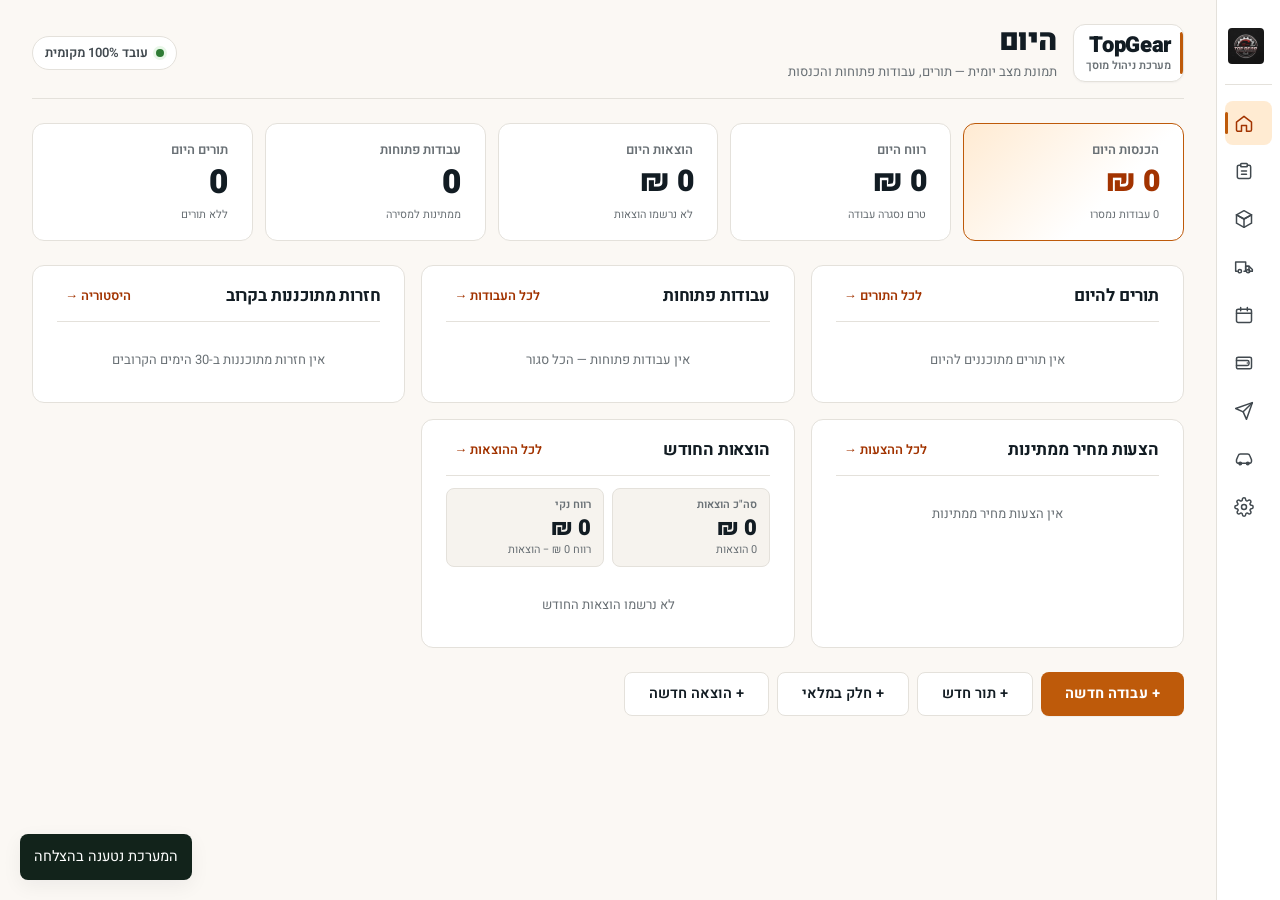
<file: index.html>
<!doctype html>
<html lang="he" dir="rtl">
  <head>
    <meta charset="utf-8" />
    <meta name="viewport" content="width=device-width, initial-scale=1" />
    <title>TopGear - ניהול מוסך</title>
    <link rel="stylesheet" href="./styles.css" />
  </head>
  <body>
    <div class="app-shell">
      <aside class="sidebar" aria-label="ניווט ראשי">
        <div class="brand">
          <img class="brand-logo" src="./assets/topgear.png" alt="Top Gear" />
          <div>
            <strong>TopGear</strong>
            <small>מכונאות כללית ושיפורי רכב</small>
          </div>
        </div>

        <nav class="nav-list">
          <button class="nav-button active" type="button" data-view="today" title="היום">
            <span class="nav-icon" aria-hidden="true">
              <!-- house -->
              <svg viewBox="0 0 24 24" fill="none" stroke="currentColor" stroke-width="1.8" stroke-linecap="round" stroke-linejoin="round"><path d="M3 11l9-7 9 7v9a2 2 0 0 1-2 2h-4v-7h-6v7H5a2 2 0 0 1-2-2v-9z"/></svg>
            </span>
            <span class="nav-label">היום</span>
          </button>
          <button class="nav-button" type="button" data-view="jobs" title="יומן עבודה">
            <span class="nav-icon" aria-hidden="true">
              <!-- clipboard-list -->
              <svg viewBox="0 0 24 24" fill="none" stroke="currentColor" stroke-width="1.8" stroke-linecap="round" stroke-linejoin="round"><rect x="8" y="3" width="8" height="4" rx="1"/><path d="M16 5h2a2 2 0 0 1 2 2v12a2 2 0 0 1-2 2H6a2 2 0 0 1-2-2V7a2 2 0 0 1 2-2h2"/><path d="M9 12h6M9 16h6"/></svg>
            </span>
            <span class="nav-label">יומן עבודה</span>
          </button>
          <button class="nav-button" type="button" data-view="inventory" title="ניהול מלאי חלקים">
            <span class="nav-icon" aria-hidden="true">
              <!-- package -->
              <svg viewBox="0 0 24 24" fill="none" stroke="currentColor" stroke-width="1.8" stroke-linecap="round" stroke-linejoin="round"><path d="M12 2 3 7l9 5 9-5-9-5z"/><path d="M3 7v10l9 5 9-5V7"/><path d="M3 7l9 5 9-5"/><path d="M12 12v10"/></svg>
            </span>
            <span class="nav-label">ניהול מלאי חלקים</span>
          </button>
          <button class="nav-button" type="button" data-view="deliveries" title="מסירות צפויות">
            <span class="nav-icon" aria-hidden="true">
              <!-- truck -->
              <svg viewBox="0 0 24 24" fill="none" stroke="currentColor" stroke-width="1.8" stroke-linecap="round" stroke-linejoin="round"><path d="M14 17V6H2v11h2"/><path d="M22 17h-4v-6h-4v6h-2"/><circle cx="7" cy="17" r="2"/><circle cx="17" cy="17" r="2"/><path d="M14 11h4l4 4v2"/></svg>
            </span>
            <span class="nav-label">מסירות צפויות</span>
          </button>
          <button class="nav-button" type="button" data-view="appointments" title="תורים">
            <span class="nav-icon" aria-hidden="true">
              <!-- calendar -->
              <svg viewBox="0 0 24 24" fill="none" stroke="currentColor" stroke-width="1.8" stroke-linecap="round" stroke-linejoin="round"><rect x="3" y="5" width="18" height="16" rx="2"/><path d="M3 10h18"/><path d="M8 3v4M16 3v4"/></svg>
            </span>
            <span class="nav-label">תורים</span>
          </button>
          <button class="nav-button" type="button" data-view="expenses" title="הוצאות">
            <span class="nav-icon" aria-hidden="true">
              <!-- wallet -->
              <svg viewBox="0 0 24 24" fill="none" stroke="currentColor" stroke-width="1.8" stroke-linecap="round" stroke-linejoin="round"><path d="M3 7a2 2 0 0 1 2-2h14a2 2 0 0 1 2 2v10a2 2 0 0 1-2 2H5a2 2 0 0 1-2-2V7z"/><path d="M16 12h.01"/><path d="M3 9h13a2 2 0 0 1 2 2v2a2 2 0 0 1-2 2H3"/></svg>
            </span>
            <span class="nav-label">הוצאות</span>
          </button>
          <button class="nav-button" type="button" data-view="whatsapp" title="שליחה ללקוח">
            <span class="nav-icon" aria-hidden="true">
              <!-- send -->
              <svg viewBox="0 0 24 24" fill="none" stroke="currentColor" stroke-width="1.8" stroke-linecap="round" stroke-linejoin="round"><path d="M22 2 11 13"/><path d="M22 2l-7 20-4-9-9-4 20-7z"/></svg>
            </span>
            <span class="nav-label">שליחה ללקוח</span>
          </button>
          <button class="nav-button" type="button" data-view="vehicleHistory" title="היסטוריית רכב">
            <span class="nav-icon" aria-hidden="true">
              <!-- car -->
              <svg viewBox="0 0 24 24" fill="none" stroke="currentColor" stroke-width="1.8" stroke-linecap="round" stroke-linejoin="round"><path d="M5 17h14"/><path d="M5 17a2 2 0 0 1-2-2v-2l2-5a3 3 0 0 1 3-2h8a3 3 0 0 1 3 2l2 5v2a2 2 0 0 1-2 2"/><circle cx="7.5" cy="17.5" r="1.5"/><circle cx="16.5" cy="17.5" r="1.5"/></svg>
            </span>
            <span class="nav-label">היסטוריית רכב</span>
          </button>
          <button class="nav-button" type="button" data-view="backup" title="הגדרות">
            <span class="nav-icon" aria-hidden="true">
              <!-- gear / settings -->
              <svg viewBox="0 0 24 24" fill="none" stroke="currentColor" stroke-width="1.8" stroke-linecap="round" stroke-linejoin="round"><circle cx="12" cy="12" r="3"/><path d="M19.4 15a1.65 1.65 0 0 0 .33 1.82l.06.06a2 2 0 1 1-2.83 2.83l-.06-.06a1.65 1.65 0 0 0-1.82-.33 1.65 1.65 0 0 0-1 1.51V21a2 2 0 0 1-4 0v-.09a1.65 1.65 0 0 0-1-1.51 1.65 1.65 0 0 0-1.82.33l-.06.06a2 2 0 1 1-2.83-2.83l.06-.06a1.65 1.65 0 0 0 .33-1.82 1.65 1.65 0 0 0-1.51-1H3a2 2 0 0 1 0-4h.09A1.65 1.65 0 0 0 4.6 9a1.65 1.65 0 0 0-.33-1.82l-.06-.06a2 2 0 1 1 2.83-2.83l.06.06a1.65 1.65 0 0 0 1.82.33H9a1.65 1.65 0 0 0 1-1.51V3a2 2 0 0 1 4 0v.09a1.65 1.65 0 0 0 1 1.51 1.65 1.65 0 0 0 1.82-.33l.06-.06a2 2 0 1 1 2.83 2.83l-.06.06a1.65 1.65 0 0 0-.33 1.82V9a1.65 1.65 0 0 0 1.51 1H21a2 2 0 0 1 0 4h-.09a1.65 1.65 0 0 0-1.51 1z"/></svg>
            </span>
            <span class="nav-label">הגדרות</span>
          </button>
        </nav>
      </aside>

      <main class="main-panel">
        <header class="topbar">
          <div class="topbar-brand">
            <div class="topbar-titles">
              <strong class="topbar-brand-name">TopGear</strong>
              <small class="topbar-brand-tag">מערכת ניהול מוסך</small>
            </div>
          </div>
          <div class="topbar-screen">
            <h1 id="screenTitle">היום</h1>
            <p id="screenSubtitle">תמונת מצב יומית — תורים, עבודות פתוחות והכנסות</p>
          </div>
          <div class="status-pill">
            <span class="status-dot" aria-hidden="true"></span>
            עובד 100% מקומית
          </div>
        </header>

        <section class="view active" id="todayView" aria-labelledby="todayHeading">
          <h2 id="todayHeading" class="visually-hidden">סקירה יומית</h2>
          <div class="dash-kpi-strip" id="todayKpiStrip"></div>
          <div class="dash-grid">
            <article class="dash-card" id="todayAppointmentsCard">
              <header class="dash-card-head">
                <h3>תורים להיום</h3>
                <button class="dash-card-link" type="button" data-view="appointments">לכל התורים →</button>
              </header>
              <div class="dash-card-body" id="todayAppointmentsBody"></div>
            </article>
            <article class="dash-card" id="todayOpenJobsCard">
              <header class="dash-card-head">
                <h3>עבודות פתוחות</h3>
                <button class="dash-card-link" type="button" data-view="jobs">לכל העבודות →</button>
              </header>
              <div class="dash-card-body" id="todayOpenJobsBody"></div>
            </article>
            <article class="dash-card" id="todayFollowUpsCard">
              <header class="dash-card-head">
                <h3>חזרות מתוכננות בקרוב</h3>
                <button class="dash-card-link" type="button" data-view="jobs">היסטוריה →</button>
              </header>
              <div class="dash-card-body" id="todayFollowUpsBody"></div>
            </article>
            <article class="dash-card" id="todayQuotesCard">
              <header class="dash-card-head">
                <h3>הצעות מחיר ממתינות</h3>
                <button class="dash-card-link" type="button" data-view="jobs" data-jobs-filter="quote">לכל ההצעות →</button>
              </header>
              <div class="dash-card-body" id="todayQuotesBody"></div>
            </article>
            <article class="dash-card" id="todayExpensesCard">
              <header class="dash-card-head">
                <h3>הוצאות החודש</h3>
                <button class="dash-card-link" type="button" data-view="expenses" data-dash-expense-range="month">לכל ההוצאות →</button>
              </header>
              <div class="dash-card-body" id="todayExpensesBody"></div>
            </article>
          </div>
          <div class="dash-quick-actions">
            <button class="primary-button" type="button" id="dashAddJobButton">+ עבודה חדשה</button>
            <button class="secondary-button" type="button" id="dashAddAppointmentButton">+ תור חדש</button>
            <button class="secondary-button" type="button" id="dashAddPartButton">+ חלק במלאי</button>
            <button class="secondary-button" type="button" id="dashAddExpenseButton">+ הוצאה חדשה</button>
          </div>
        </section>

        <section class="view" id="jobsView" aria-labelledby="jobsHeading">
          <div class="analytics-band">
            <div class="range-switch" role="group" aria-label="בחירת טווח תאריכים">
              <button class="range-button active" type="button" data-range="today">היום</button>
              <button class="range-button" type="button" data-range="week">השבוע</button>
              <button class="range-button" type="button" data-range="month">החודש</button>
              <input id="specificRangeMonth" type="month" class="range-month hidden" aria-label="חודש מסוים" />
              <button class="range-button" type="button" data-range="all">הכל</button>
              <button class="range-button" type="button" data-range="specific">תאריך</button>
              <input id="specificRangeDate" type="date" class="range-date hidden" aria-label="תאריך מסוים" />
            </div>
            <div class="metric" title="סך כל ההכנסות מעבודות שנמסרו — כולל מע&quot;מ. הצעות מחיר ועבודות פתוחות (טרם נמסרו) לא נכללות.">
              <span>סה"כ הכנסות</span>
              <strong id="revenueMetric">₪0</strong>
              <small class="metric-hint">כולל מע"מ · רק עבודות שנמסרו</small>
            </div>
            <div class="metric" title="עלות החלקים שקנית מהספק עבור עבודות שנמסרו">
              <span>סה"כ עלויות</span>
              <strong id="costMetric">₪0</strong>
              <small class="metric-hint">עלות חלקים למוסך</small>
            </div>
            <div class="metric profit" title="מה שנשאר לך אחרי תשלום על החלקים ולפני העברת המע&quot;מ למדינה">
              <span>רווח נקי</span>
              <strong id="profitMetric">₪0</strong>
              <small class="metric-hint">לפני העברת מע"מ למדינה</small>
            </div>
          </div>

          <div class="toolbar">
            <label class="search-box">
              <span>חיפוש</span>
              <input id="jobSearch" type="search" placeholder="מספר רכב, בעלים או סוג רכב" />
            </label>
            <div class="range-switch" role="group" aria-label="סינון לפי סטטוס">
              <button class="range-button" type="button" data-jobs-filter="open">פתוחות</button>
              <button class="range-button" type="button" data-jobs-filter="quote">הצעות</button>
              <button class="range-button" type="button" data-jobs-filter="rejected">נדחו</button>
              <button class="range-button" type="button" data-jobs-filter="delivered">נמסרו</button>
              <button class="range-button active" type="button" data-jobs-filter="all">הכל</button>
            </div>
            <button class="primary-button" type="button" id="addJobButton">הוספת עבודה</button>
          </div>

          <div class="table-wrap">
            <table class="data-table data-table-compact" id="jobsTable">
              <thead>
                <tr>
                  <th class="col-toggle" aria-label="פירוט"></th>
                  <th>תאריך</th>
                  <th>רכב</th>
                  <th>לקוח</th>
                  <th>חלקים</th>
                  <th class="numeric" title="סה&quot;כ ששולם כולל מע&quot;מ. כדי שסכימת העמודה תשווה לבאנר — סנן ל&quot;נמסרו&quot; (הצעות ועבודות פתוחות לא נספרות בהכנסות).">סה"כ</th>
                  <th class="numeric">רווח</th>
                  <th>סטטוס</th>
                  <th class="col-actions">פעולות</th>
                </tr>
              </thead>
              <tbody id="jobsBody"></tbody>
            </table>
            <div class="empty-state hidden" id="jobsEmpty">
              <div class="empty-state-icon" aria-hidden="true">▦</div>
              <div class="empty-state-title">אין עבודות להצגה</div>
              <div class="empty-state-text">התחל ביצירת עבודה חדשה — חלקים יוצרכו אוטומטית מהמלאי וסה"כ לתשלום יחושב עם מע"מ.</div>
              <button class="primary-button empty-state-cta" type="button" data-empty-add="job">+ עבודה חדשה</button>
            </div>
          </div>
          <nav class="table-pagination hidden" id="jobsPagination" aria-label="עמודים ביומן העבודה"></nav>
        </section>

        <section class="view" id="inventoryView" aria-labelledby="inventoryHeading">
          <div class="toolbar">
            <label class="search-box">
              <span>חיפוש</span>
              <input id="inventorySearch" type="search" placeholder="מק&quot;ט או שם חלק" />
            </label>
            <button class="primary-button" type="button" id="addPartButton">הוספת חלק</button>
          </div>

          <div class="part-category-tabs" id="inventoryCategoryTabs" role="tablist" aria-label="סינון לפי קטגוריה"></div>

          <div class="analytics-band inventory-band">
            <div class="metric"><span>עלות כוללת (למוסך)</span><strong id="inventoryTotalCost">₪0</strong></div>
            <div class="metric"><span>מחיר מכירה כולל (ללקוח)</span><strong id="inventoryTotalSell">₪0</strong></div>
            <div class="metric profit"><span>רווח פוטנציאלי</span><strong id="inventoryTotalProfit">₪0</strong></div>
            <div class="metric"><span>סה"כ יחידות במלאי</span><strong id="inventoryTotalUnits">0</strong></div>
          </div>

          <div class="stock-summary">
            <p>בכל המלאי: <strong id="lowStockCount">0</strong> חלקים עם 1–2 יחידות · <strong id="outOfStockCount">0</strong> חלקים שאזלו</p>
            <button class="secondary-button compact" type="button" id="lowStockOnlyButton" aria-pressed="false">הצג רק מלאי נמוך או חסר</button>
          </div>

          <div class="table-wrap">
            <table class="data-table" id="inventoryTable">
              <thead>
                <tr>
                  <th>מק"ט חלק</th>
                  <th>חלק</th>
                  <th>קטגוריה</th>
                  <th>כמות</th>
                  <th>מחיר חלק למוסך</th>
                  <th>מחיר חלק ללקוח</th>
                  <th>פעולות</th>
                </tr>
              </thead>
              <tbody id="inventoryBody"></tbody>
            </table>
            <div class="empty-state hidden" id="inventoryEmpty">
              <div class="empty-state-icon" aria-hidden="true">▤</div>
              <div class="empty-state-title">אין חלקים במלאי</div>
              <div class="empty-state-text">הוסף חלקים שאתה מחזיק בקביעות. כל חלק עם מק"ט, מחיר עלות (למוסך) ומחיר מכירה (ללקוח) יופיע אוטומטית בבחירת חלקים לעבודה.</div>
              <button class="primary-button empty-state-cta" type="button" data-empty-add="part">+ חלק חדש</button>
            </div>
          </div>
          <nav class="table-pagination hidden" id="inventoryPagination" aria-label="עמודים במלאי"></nav>
        </section>

        <section class="view" id="deliveriesView" aria-labelledby="deliveriesHeading">
          <div class="toolbar">
            <label class="search-box">
              <span>חיפוש</span>
              <input id="deliverySearch" type="search" placeholder="מספר רכב, בעלים או סוג רכב" />
            </label>
            <div class="range-switch" role="group" aria-label="סינון לפי תאריך מסירה">
              <button class="range-button" type="button" data-delivery-range="upcoming">צפויות</button>
              <button class="range-button" type="button" data-delivery-range="week">השבוע</button>
              <button class="range-button" type="button" data-delivery-range="month">החודש</button>
              <button class="range-button" type="button" data-delivery-range="overdue">באיחור</button>
              <button class="range-button active" type="button" data-delivery-range="all">הכל</button>
            </div>
          </div>

          <div class="table-wrap">
            <table class="data-table" id="deliveriesTable">
              <thead>
                <tr>
                  <th>סטטוס</th>
                  <th>תאריך מסירה</th>
                  <th>ימים נותרו</th>
                  <th>מספר רכב</th>
                  <th>סוג רכב</th>
                  <th>שם בעל הרכב</th>
                  <th>חלקים</th>
                  <th class="numeric" title="סה&quot;כ לתשלום כולל מע&quot;מ">סה"כ</th>
                  <th>פעולות</th>
                </tr>
              </thead>
              <tbody id="deliveriesBody"></tbody>
            </table>
            <div class="empty-state hidden" id="deliveriesEmpty">
              <div class="empty-state-icon" aria-hidden="true">⊞</div>
              <div class="empty-state-title">אין מסירות להצגה</div>
              <div class="empty-state-text">כשתזין תאריך מסירה בעבודה, היא תופיע כאן ממוינת לפי דחיפות (איחור / היום / השבוע).</div>
            </div>
          </div>
          <nav class="table-pagination hidden" id="deliveriesPagination" aria-label="עמודים במסירות"></nav>
        </section>

        <section class="view" id="appointmentsView" aria-labelledby="appointmentsHeading">
          <div class="toolbar">
            <label class="search-box">
              <span>חיפוש</span>
              <input id="appointmentSearch" type="search" placeholder="שם לקוח, טלפון, סוג רכב או סיבת הגעה" />
            </label>
            <div class="range-switch" role="group" aria-label="סינון תורים">
              <button class="range-button" type="button" data-appointment-range="upcoming">צפויים</button>
              <button class="range-button active" type="button" data-appointment-range="today">היום</button>
              <button class="range-button" type="button" data-appointment-range="tomorrow">מחר</button>
              <button class="range-button" type="button" data-appointment-range="week">השבוע</button>
              <button class="range-button" type="button" data-appointment-range="arrived">הגיעו</button>
              <button class="range-button" type="button" data-appointment-range="noshow">לא הגיעו</button>
              <button class="range-button" type="button" data-appointment-range="all">הכל</button>
            </div>
            <button class="primary-button" type="button" id="addAppointmentButton">הוספת תור</button>
          </div>

          <div class="table-wrap">
            <table class="data-table data-table-compact" id="appointmentsTable">
              <thead>
                <tr>
                  <th class="col-toggle" aria-label="פירוט"></th>
                  <th>מתי</th>
                  <th>לקוח</th>
                  <th>רכב</th>
                  <th>סיבת הגעה</th>
                  <th>סטטוס</th>
                  <th class="col-actions">פעולות</th>
                </tr>
              </thead>
              <tbody id="appointmentsBody"></tbody>
            </table>
            <div class="empty-state hidden" id="appointmentsEmpty">
              <div class="empty-state-icon" aria-hidden="true">◰</div>
              <div class="empty-state-title">אין תורים להצגה</div>
              <div class="empty-state-text">תאם הגעה עם הלקוחות שלך — בהגעת הלקוח אפשר לפתוח עבודה חדשה ישירות מהתור.</div>
              <button class="primary-button empty-state-cta" type="button" data-empty-add="appointment">+ תור חדש</button>
            </div>
          </div>
          <nav class="table-pagination hidden" id="appointmentsPagination" aria-label="עמודים בתורים"></nav>
        </section>

        <section class="view" id="expensesView" aria-labelledby="expensesHeading">
          <div class="analytics-band expenses-band">
            <div class="range-switch" role="group" aria-label="בחירת טווח תאריכים">
              <button class="range-button" type="button" data-expense-range="today">היום</button>
              <button class="range-button" type="button" data-expense-range="week">השבוע</button>
              <button class="range-button active" type="button" data-expense-range="month">החודש</button>
              <button class="range-button" type="button" data-expense-range="all">הכל</button>
            </div>
            <div class="metric" title="הרווח מעבודות שנמסרו בטווח הנבחר (ללא מע&quot;מ, אחרי עלות חלקים)">
              <span>רווח בטווח</span>
              <strong id="expenseProfitMetric">₪0</strong>
              <small class="metric-hint">ללא מע"מ · עבודות שנמסרו</small>
            </div>
            <div class="metric" title="סך כל ההוצאות שרשמת בטווח הנבחר">
              <span>סה"כ הוצאות</span>
              <strong id="expenseTotalMetric">₪0</strong>
              <small class="metric-hint">בטווח הנבחר</small>
            </div>
            <div class="metric profit" title="רווח פחות הוצאות = מה שנשאר בפועל">
              <span>רווח נקי</span>
              <strong id="expenseNetMetric">₪0</strong>
              <small class="metric-hint">רווח − הוצאות</small>
            </div>
          </div>

          <div class="toolbar">
            <label class="search-box">
              <span>חיפוש</span>
              <input id="expenseSearch" type="search" placeholder="תיאור הוצאה או קטגוריה" />
            </label>
            <button class="primary-button" type="button" id="addExpenseButton">+ הוצאה חדשה</button>
          </div>

          <div class="expenses-layout">
            <div class="table-wrap expenses-table-wrap">
              <table class="data-table data-table-compact" id="expensesTable">
                <thead>
                  <tr>
                    <th>תאריך</th>
                    <th>קטגוריה</th>
                    <th>תיאור</th>
                    <th class="numeric">סכום</th>
                    <th class="col-actions">פעולות</th>
                  </tr>
                </thead>
                <tbody id="expensesBody"></tbody>
              </table>
              <div class="empty-state hidden" id="expensesEmpty">
                <div class="empty-state-icon" aria-hidden="true">▭</div>
                <div class="empty-state-title">אין הוצאות בטווח הנבחר</div>
                <div class="empty-state-text">רשום הוצאות שוטפות — שכירות, כלי עבודה, חשמל, אוכל ועוד — כדי לראות כמה באמת נשאר לך אחרי ההכנסות.</div>
                <button class="primary-button empty-state-cta" type="button" data-empty-add="expense">+ הוצאה חדשה</button>
              </div>
            </div>
            <aside class="expense-breakdown" id="expenseBreakdown" aria-label="פירוט לפי קטגוריה"></aside>
          </div>
          <nav class="table-pagination hidden" id="expensesPagination" aria-label="עמודים בהוצאות"></nav>
        </section>

        <section class="view" id="whatsappView" aria-labelledby="whatsappHeading">
          <div class="whatsapp-grid">
            <div class="whatsapp-side">
              <div class="whatsapp-source">
                <h3>בחירת נמען</h3>
                <div class="whatsapp-source-tabs" role="tablist">
                  <button class="range-button active" type="button" data-wa-source="job">מעבודה</button>
                  <button class="range-button" type="button" data-wa-source="appointment">מתור</button>
                  <button class="range-button" type="button" data-wa-source="manual">ידני</button>
                </div>
                <input id="whatsappSourceSearch" type="search" placeholder="חיפוש לפי מספר רכב, שם או טלפון" />
                <div class="whatsapp-source-list" id="whatsappSourceList"></div>
              </div>
            </div>

            <div class="whatsapp-main">
              <h3>הודעה</h3>
              <div class="whatsapp-recipient">
                <label>
                  שם הלקוח
                  <input id="whatsappCustomerName" type="text" autocomplete="off" />
                </label>
                <label>
                  טלפון
                  <input id="whatsappPhone" type="tel" autocomplete="off" inputmode="tel" placeholder="05X-XXXXXXX" />
                </label>
              </div>

              <div class="whatsapp-templates">
                <span class="templates-label">תבניות מוכנות:</span>
                <button class="secondary-button compact" type="button" data-wa-template="appointment">תזכורת תור</button>
                <button class="secondary-button compact" type="button" data-wa-template="ready">רכב מוכן לאיסוף</button>
                <button class="secondary-button compact" type="button" data-wa-template="invoice">חשבונית מצורפת</button>
                <button class="secondary-button compact" type="button" data-wa-template="general">תודה כללית</button>
              </div>

              <label class="whatsapp-message-label">
                טקסט ההודעה (ניתן לערוך לפני שליחה)
                <textarea id="whatsappMessage" rows="8" placeholder="כתוב את ההודעה כאן..."></textarea>
              </label>

              <div class="whatsapp-actions">
                <button class="secondary-button" type="button" id="whatsappInvoiceButton" disabled>📎 הורד חשבונית (PDF)</button>
                <button class="primary-button" type="button" id="whatsappSendButton">▶ פתח ב-WhatsApp</button>
              </div>

              <p class="whatsapp-hint">
                💡 ה-PDF יורד למחשב — צרף אותו ידנית בחלון WhatsApp שייפתח
              </p>
            </div>
          </div>
        </section>

        <section class="view" id="vehicleHistoryView" aria-labelledby="vehicleHistoryHeading">
          <button class="back-button" type="button" id="vehicleHistoryBackButton" aria-label="חזרה למסך הקודם">
            <span aria-hidden="true">→</span>
            חזרה
          </button>
          <div class="vh-toolbar">
            <label class="search-box vh-search">
              <span>חיפוש לפי מספר רכב</span>
              <input id="vehicleHistorySearch" type="search" placeholder="הקלד מספר רכב, שם בעלים או טלפון" autocomplete="off" />
            </label>
            <button class="secondary-button" type="button" id="vehicleHistoryClearButton">נקה</button>
          </div>

          <div class="vh-content">
            <div class="vh-suggestions" id="vehicleHistorySuggestions"></div>
            <div class="vh-empty hidden" id="vehicleHistoryEmpty">
              <h3>היסטוריית רכב</h3>
              <p>הקלד מספר רכב בתיבת החיפוש למעלה כדי לראות את כל הביקורים, החלקים והעלויות לאותו רכב.</p>
            </div>
            <div class="vh-detail hidden" id="vehicleHistoryDetail">
              <div class="vh-summary-card" id="vehicleHistorySummary"></div>
              <h3 class="vh-list-title">היסטוריית ביקורים</h3>
              <div class="vh-visit-list" id="vehicleHistoryList"></div>
            </div>
          </div>
        </section>

        <section class="view" id="backupView" aria-labelledby="backupHeading">
          <div class="app-version-panel">
            <span>גרסת האפליקציה</span>
            <strong id="appVersion" role="status">טוען גרסה…</strong>
          </div>
          <div class="backup-grid">
            <section class="backup-panel">
              <h2>ייצוא נתונים</h2>
              <p>שמירת עותק מקומי של היומן והמלאי לקבצים במחשב.</p>
              <div class="button-row">
                <button class="secondary-button" type="button" id="exportJsonButton">ייצוא JSON מלא</button>
                <button class="secondary-button" type="button" id="exportJobsCsvButton">ייצוא יומן CSV</button>
                <button class="secondary-button" type="button" id="exportInventoryCsvButton">ייצוא מלאי CSV</button>
                <button class="secondary-button" type="button" id="exportExpensesCsvButton">ייצוא הוצאות CSV</button>
              </div>
            </section>

            <section class="backup-panel">
              <h2>ייבוא מגיבוי</h2>
              <p>הייבוא מחליף את הנתונים הקיימים לאחר אישור מפורש.</p>
              <label class="file-input">
                <span>בחירת קובץ JSON</span>
                <input type="file" id="importJsonInput" accept="application/json,.json" />
              </label>
            </section>

            <section class="backup-panel business-settings">
              <h2>פרטי העסק (לחשבוניות)</h2>
              <p>פרטים אלה יופיעו בכל חשבונית מודפסת. חובה לפי חוק בחשבוניות מס.</p>
              <form id="businessSettingsForm" class="business-grid">
                <label>
                  שם העסק
                  <input name="name" type="text" autocomplete="off" placeholder="לדוגמה: מוסך TopGear" />
                </label>
                <label>
                  מספר עוסק (ע.מ. / ח.פ.)
                  <input name="taxId" type="text" autocomplete="off" placeholder="9 ספרות" />
                </label>
                <label>
                  מספר רישוי עסק
                  <input name="licenseNumber" type="text" autocomplete="off" placeholder="מספר רישיון עסק / רישוי מוסך" />
                </label>
                <label>
                  כתובת
                  <input name="address" type="text" autocomplete="off" placeholder="רחוב, מספר, עיר" />
                </label>
                <label>
                  טלפון
                  <input name="phone" type="tel" autocomplete="off" />
                </label>
                <label>
                  אחוז מע"מ ברירת מחדל
                  <input name="defaultTaxRate" type="number" min="0" max="100" step="0.5" value="18" />
                </label>
                <div class="business-actions">
                  <p class="form-error hidden" id="businessError" role="alert"></p>
                  <button class="primary-button" type="submit">שמור פרטי עסק</button>
                </div>
              </form>
            </section>

            <section class="backup-panel backup-check-panel">
              <h2>בדיקת קובץ גיבוי</h2>
              <p>בדיקת מבנה הקובץ וספירת הרשומות בלבד — ללא ייבוא וללא שינוי בנתונים.</p>
              <label class="file-input">
                <span>בחירת קובץ לבדיקה בלבד</span>
                <input type="file" id="backupCheckInput" accept="application/json,.json" />
              </label>
              <div class="backup-check-result hidden" id="backupCheckResult" role="status" aria-live="polite"></div>
            </section>

            <section class="backup-panel warning">
              <h2>פרטיות ואחסון</h2>
              <p>כל המידע נשמר בדפדפן המקומי במחשב זה בלבד. אין התחברות, אין שרת ואין סנכרון לרשת.</p>
            </section>
          </div>
        </section>
      </main>
    </div>

    <div class="modal-backdrop hidden" id="jobModal" role="dialog" aria-modal="true" aria-labelledby="jobModalTitle">
      <form class="modal modal-wide" id="jobForm">
        <div class="modal-header">
          <h2 id="jobModalTitle">הוספת עבודה</h2>
          <div class="job-mode-toggle" role="group" aria-label="סוג רישום">
            <button class="job-mode-option active" type="button" data-job-mode="job">עבודה</button>
            <button class="job-mode-option" type="button" data-job-mode="quote">הצעת מחיר</button>
            <input type="checkbox" id="isQuote" name="isQuote" hidden />
          </div>
          <button class="icon-button" type="button" data-close-modal="jobModal" aria-label="סגירה">×</button>
        </div>

        <nav class="modal-tabs" role="tablist" aria-label="שלבי טופס">
          <button class="modal-tab active" type="button" role="tab" data-modal-tab="info">
            <span class="modal-tab-num">1</span>
            <span class="modal-tab-label">פרטים בסיסיים</span>
          </button>
          <button class="modal-tab" type="button" role="tab" data-modal-tab="parts">
            <span class="modal-tab-num">2</span>
            <span class="modal-tab-label">חלקים ועלויות</span>
          </button>
          <button class="modal-tab" type="button" role="tab" data-modal-tab="notes">
            <span class="modal-tab-num">3</span>
            <span class="modal-tab-label">הערות ומעקב</span>
          </button>
        </nav>

        <!-- TAB 1: BASIC DETAILS (vehicle + customer + dates) -->
        <section class="modal-pane active" data-modal-pane="info" role="tabpanel">
          <div class="form-section">
            <div class="form-section-head">
              <h3>פרטי הרכב</h3>
              <p class="form-section-hint">מספר הרישוי ממלא אוטומטית את היצרן, הדגם, השנה ונפח המנוע</p>
            </div>
            <div class="form-grid">
              <label>
                תאריך
                <input name="jobDate" type="date" required />
              </label>
              <label>
                מספר רכב
                <input name="vehiclePlate" type="text" required autocomplete="off" placeholder="123-45-678" />
              </label>
              <label>
                סוג רכב
                <input name="vehicleModel" type="text" autocomplete="off" placeholder="ימולא אוטומטית ממספר הרכב" />
              </label>
              <label>
                שנת הרכב
                <input name="vehicleYear" type="number" min="1950" max="2100" inputmode="numeric" />
              </label>
              <label>
                נפח מנוע
                <input name="engineDisplacement" type="number" min="0" inputmode="numeric" />
              </label>
              <label>
                ק"מ ברכב
                <input name="mileage" type="number" min="0" step="1" inputmode="numeric" placeholder="לדוגמה: 65443" />
              </label>
            </div>
          </div>
          <div class="form-section">
            <div class="form-section-head">
              <h3>פרטי הלקוח</h3>
            </div>
            <div class="form-grid">
              <label>
                שם בעל הרכב
                <input name="ownerName" type="text" autocomplete="off" />
              </label>
              <label>
                טלפון
                <input name="phoneNumber" type="tel" autocomplete="off" inputmode="tel" placeholder="050-1234567" />
              </label>
              <label>
                תאריך מסירה
                <input name="deliveryDate" type="date" />
              </label>
            </div>
          </div>
        </section>

        <!-- TAB 2: PARTS + LABOR + TOTALS -->
        <section class="modal-pane" data-modal-pane="parts" role="tabpanel" hidden>
          <section class="parts-picker">
          <div class="section-title">
            <h3>חלקים לעבודה</h3>
            <div class="button-row tight">
              <button class="secondary-button compact" type="button" id="toggleInlinePartButton">יצירת חלק חדש</button>
            </div>
          </div>
          <div class="job-part-row">
            <label class="part-search-field">
              חיפוש חלק
              <input id="partPickerSearch" type="search" placeholder="שם חלק או מק&quot;ט" autocomplete="off" />
            </label>
            <label class="part-quantity-field">
              כמות
              <input id="partQuantity" type="number" min="1" value="1" aria-label="כמות" />
            </label>
            <p class="picker-hint">בחר חלק מהכרטיסיות ולחץ על "הוספה לעבודה" שיופיע על הכרטיס</p>
          </div>

          <div class="part-category-tabs" id="partCategoryTabs" role="tablist" aria-label="קטגוריות חלקים"></div>
          <div class="part-card-grid" id="partCardGrid" role="listbox" aria-label="בחירת חלק מהמלאי"></div>
          <div class="empty-state compact hidden" id="partPickerEmpty">לא נמצאו חלקים תואמים</div>

          <div class="inline-part-panel hidden" id="inlinePartPanel">
            <div class="section-title">
              <h4 id="inlinePartTitle">חלק חדש למלאי</h4>
              <button class="icon-button small" type="button" id="cancelInlinePartButton" aria-label="סגירת יצירת חלק">×</button>
            </div>
            <label class="checkbox-line inline-part-temp-line">
              <input type="checkbox" id="inlinePartTemporary" />
              <span>חלק זמני (לא יישמר במלאי, רק לעבודה זו)</span>
            </label>
            <div class="inline-part-grid">
              <label>
                <span id="inlinePartSkuLabel">מק"ט חלק</span>
                <input id="inlinePartSku" type="text" autocomplete="off" />
              </label>
              <label>
                חלק
                <input id="inlinePartName" type="text" autocomplete="off" />
              </label>
              <label>
                קטגוריה
                <select id="inlinePartCategory"></select>
              </label>
              <label>
                <span id="inlinePartQuantityLabel">כמות במלאי</span>
                <input id="inlinePartQuantity" type="number" min="0" step="1" value="1" inputmode="numeric" />
              </label>
              <label>
                מחיר למוסך
                <input id="inlinePartGarageCost" type="number" min="0" step="0.01" value="0" inputmode="decimal" />
              </label>
              <label>
                מחיר ללקוח
                <input id="inlinePartCustomerPrice" type="number" min="0" step="0.01" value="0" inputmode="decimal" />
              </label>
              <button class="primary-button" type="button" id="saveInlinePartButton">שמירה והוספה לעבודה</button>
            </div>
            <p class="form-error hidden" id="inlinePartError"></p>
          </div>

          <div class="selected-parts" id="selectedParts"></div>
        </section>

        <div class="form-section">
          <div class="form-section-head">
            <h3>עלויות ומע"מ</h3>
          </div>
          <div class="tax-controls financial-controls">
            <label class="labor-field">
              <span>מחיר עבודה (לפני מע"מ)</span>
              <input name="laborPrice" type="number" min="0" step="0.01" inputmode="decimal" placeholder="0" />
            </label>
            <label class="checkbox-line">
              <input type="checkbox" id="taxEnabled" name="taxEnabled" checked />
              <span>כלול מע"מ בחשבון ללקוח</span>
            </label>
            <label class="tax-rate-field">
              אחוז מע"מ
              <input type="number" id="taxRate" name="taxRate" min="0" max="100" step="0.5" value="18" />
              <span aria-hidden="true">%</span>
            </label>
          </div>
        </div>

        <div class="totals-strip">
          <span>עלות חלקים: <strong id="draftPartsCost">₪0</strong></span>
          <span>מחיר חלקים ללקוח: <strong id="draftPartsPrice">₪0</strong></span>
          <span>סה"כ לפני מע"מ: <strong id="draftSubtotal">₪0</strong></span>
          <span class="tax-line" id="draftTaxLine">מע"מ (<span id="draftTaxRateLabel">18</span>%): <strong id="draftTaxAmount">₪0</strong></span>
          <span class="grand-total">סה"כ לתשלום: <strong id="draftTotal">₪0</strong></span>
          <span class="profit-pill">רווח: <strong id="draftProfit">₪0</strong></span>
        </div>
        </section>

        <!-- TAB 3: NOTES + FOLLOW-UP -->
        <section class="modal-pane" data-modal-pane="notes" role="tabpanel" hidden>
          <div class="form-section">
            <div class="form-section-head">
              <h3>סיכום הביקור</h3>
              <p class="form-section-hint">מה נעשה? מה נמצא? איזה המלצה ללקוח? הערות אלה יופיעו בהיסטוריית הרכב ובחשבונית/הצעה.</p>
            </div>
            <label class="notes-textarea-label">
              סיכום / הערות
              <textarea name="notes" rows="6" placeholder="לדוגמה: בדיקה כללית בוצעה. בלמים תקינים, צמיגים במצב טוב. ממליץ להחליף שמן בעוד 5,000 ק&quot;מ."></textarea>
            </label>
          </div>
          <div class="form-section">
            <div class="form-section-head">
              <h3>מעקב</h3>
              <p class="form-section-hint">מועד מומלץ לחזרה — ייצור אוטומטית תור בעמוד "תורים ופגישות" באותו תאריך</p>
            </div>
            <div class="form-grid">
              <label>
                מועד מומלץ לחזרה
                <input name="followUpDate" type="date" />
              </label>
            </div>
          </div>
        </section>

        <p class="form-error hidden" id="jobError"></p>

        <div class="modal-actions">
          <button class="secondary-button" type="button" data-close-modal="jobModal">ביטול</button>
          <button class="secondary-button" type="button" id="jobPrevTabButton" hidden>→ הקודם</button>
          <button class="secondary-button" type="button" id="jobNextTabButton">הבא ←</button>
          <button class="primary-button" type="submit">שמירה</button>
        </div>
      </form>
    </div>

    <div class="modal-backdrop hidden" id="partModal" role="dialog" aria-modal="true" aria-labelledby="partModalTitle">
      <form class="modal compact-modal" id="partForm">
        <div class="modal-header">
          <h2 id="partModalTitle">הוספת חלק</h2>
          <button class="icon-button" type="button" data-close-modal="partModal" aria-label="סגירה">×</button>
        </div>

        <div class="form-grid single">
          <label>
            מק"ט חלק
            <input name="sku" type="text" required autocomplete="off" />
          </label>
          <label>
            חלק
            <input name="name" type="text" required autocomplete="off" />
          </label>
          <label>
            קטגוריה
            <select name="category" id="partCategorySelect"></select>
          </label>
          <label>
            כמות
            <input name="quantity" type="number" min="0" step="1" required inputmode="numeric" />
          </label>
          <label>
            מחיר חלק למוסך
            <input name="garageCost" type="number" min="0" step="0.01" required inputmode="decimal" />
          </label>
          <label>
            מחיר חלק ללקוח
            <input name="customerPrice" type="number" min="0" step="0.01" required inputmode="decimal" />
          </label>
        </div>

        <p class="form-error hidden" id="partError"></p>

        <div class="modal-actions">
          <button class="secondary-button" type="button" data-close-modal="partModal">ביטול</button>
          <button class="primary-button" type="submit">שמירה</button>
        </div>
      </form>
    </div>

    <div class="modal-backdrop hidden" id="appointmentModal" role="dialog" aria-modal="true" aria-labelledby="appointmentModalTitle">
      <form class="modal compact-modal" id="appointmentForm">
        <div class="modal-header">
          <h2 id="appointmentModalTitle">הוספת תור</h2>
          <button class="icon-button" type="button" data-close-modal="appointmentModal" aria-label="סגירה">×</button>
        </div>

        <div class="form-grid single">
          <label>
            תאריך
            <input name="appointmentDate" type="date" required />
          </label>
          <label>
            שעה
            <input name="appointmentTime" type="time" />
          </label>
          <label>
            שם הלקוח
            <input name="customerName" type="text" required autocomplete="off" />
          </label>
          <label>
            טלפון
            <input name="phoneNumber" type="tel" required autocomplete="off" inputmode="tel" />
          </label>
          <label>
            מספר רכב
            <input name="vehiclePlate" type="text" autocomplete="off" />
          </label>
          <label>
            סוג רכב
            <input name="vehicleModel" type="text" autocomplete="off" />
          </label>
          <label>
            סיבת הגעה
            <input name="reason" type="text" autocomplete="off" placeholder="לדוגמה: טיפול 10,000 ק&quot;מ, החלפת בלמים" />
          </label>
          <label>
            הערות
            <textarea name="notes" rows="2"></textarea>
          </label>
        </div>

        <p class="form-error hidden" id="appointmentError"></p>

        <div class="modal-actions">
          <button class="secondary-button" type="button" data-close-modal="appointmentModal">ביטול</button>
          <button class="primary-button" type="submit">שמירה</button>
        </div>
      </form>
    </div>

    <div class="modal-backdrop hidden" id="expenseModal" role="dialog" aria-modal="true" aria-labelledby="expenseModalTitle">
      <form class="modal compact-modal" id="expenseForm">
        <div class="modal-header">
          <h2 id="expenseModalTitle">הוספת הוצאה</h2>
          <button class="icon-button" type="button" data-close-modal="expenseModal" aria-label="סגירה">×</button>
        </div>

        <div class="form-grid single">
          <label>
            תאריך
            <input name="date" type="date" required />
          </label>
          <label>
            קטגוריה
            <select name="category" id="expenseCategorySelect" required></select>
          </label>
          <label>
            תיאור
            <input name="description" type="text" autocomplete="off" placeholder="לדוגמה: שכירות חודש מאי, מפתח דינמומטרי" />
          </label>
          <label>
            סכום (₪)
            <input name="amount" type="number" min="0" step="0.01" required inputmode="decimal" placeholder="0" />
          </label>
        </div>

        <p class="form-error hidden" id="expenseError"></p>

        <div class="modal-actions">
          <button class="secondary-button" type="button" data-close-modal="expenseModal">ביטול</button>
          <button class="primary-button" type="submit">שמירה</button>
        </div>
      </form>
    </div>

<div class="modal-backdrop hidden" id="invoiceModal" role="dialog" aria-modal="true" aria-labelledby="invoiceModalTitle">
      <div class="modal invoice-modal">
        <div class="modal-header no-print">
          <h2 id="invoiceModalTitle">חשבונית מס</h2>
          <span class="invoice-actions">
            <button class="primary-button" type="button" id="invoicePrintButton">🖨 הדפס / שמור PDF</button>
            <button class="icon-button" type="button" data-close-modal="invoiceModal" aria-label="סגירה">×</button>
          </span>
        </div>
        <div class="invoice-sheet" id="invoiceSheet"></div>
      </div>
    </div>

    <div class="toast hidden" id="toast" role="status" aria-live="polite"></div>

    <script src="./app.js"></script>
  </body>
</html>
</file>
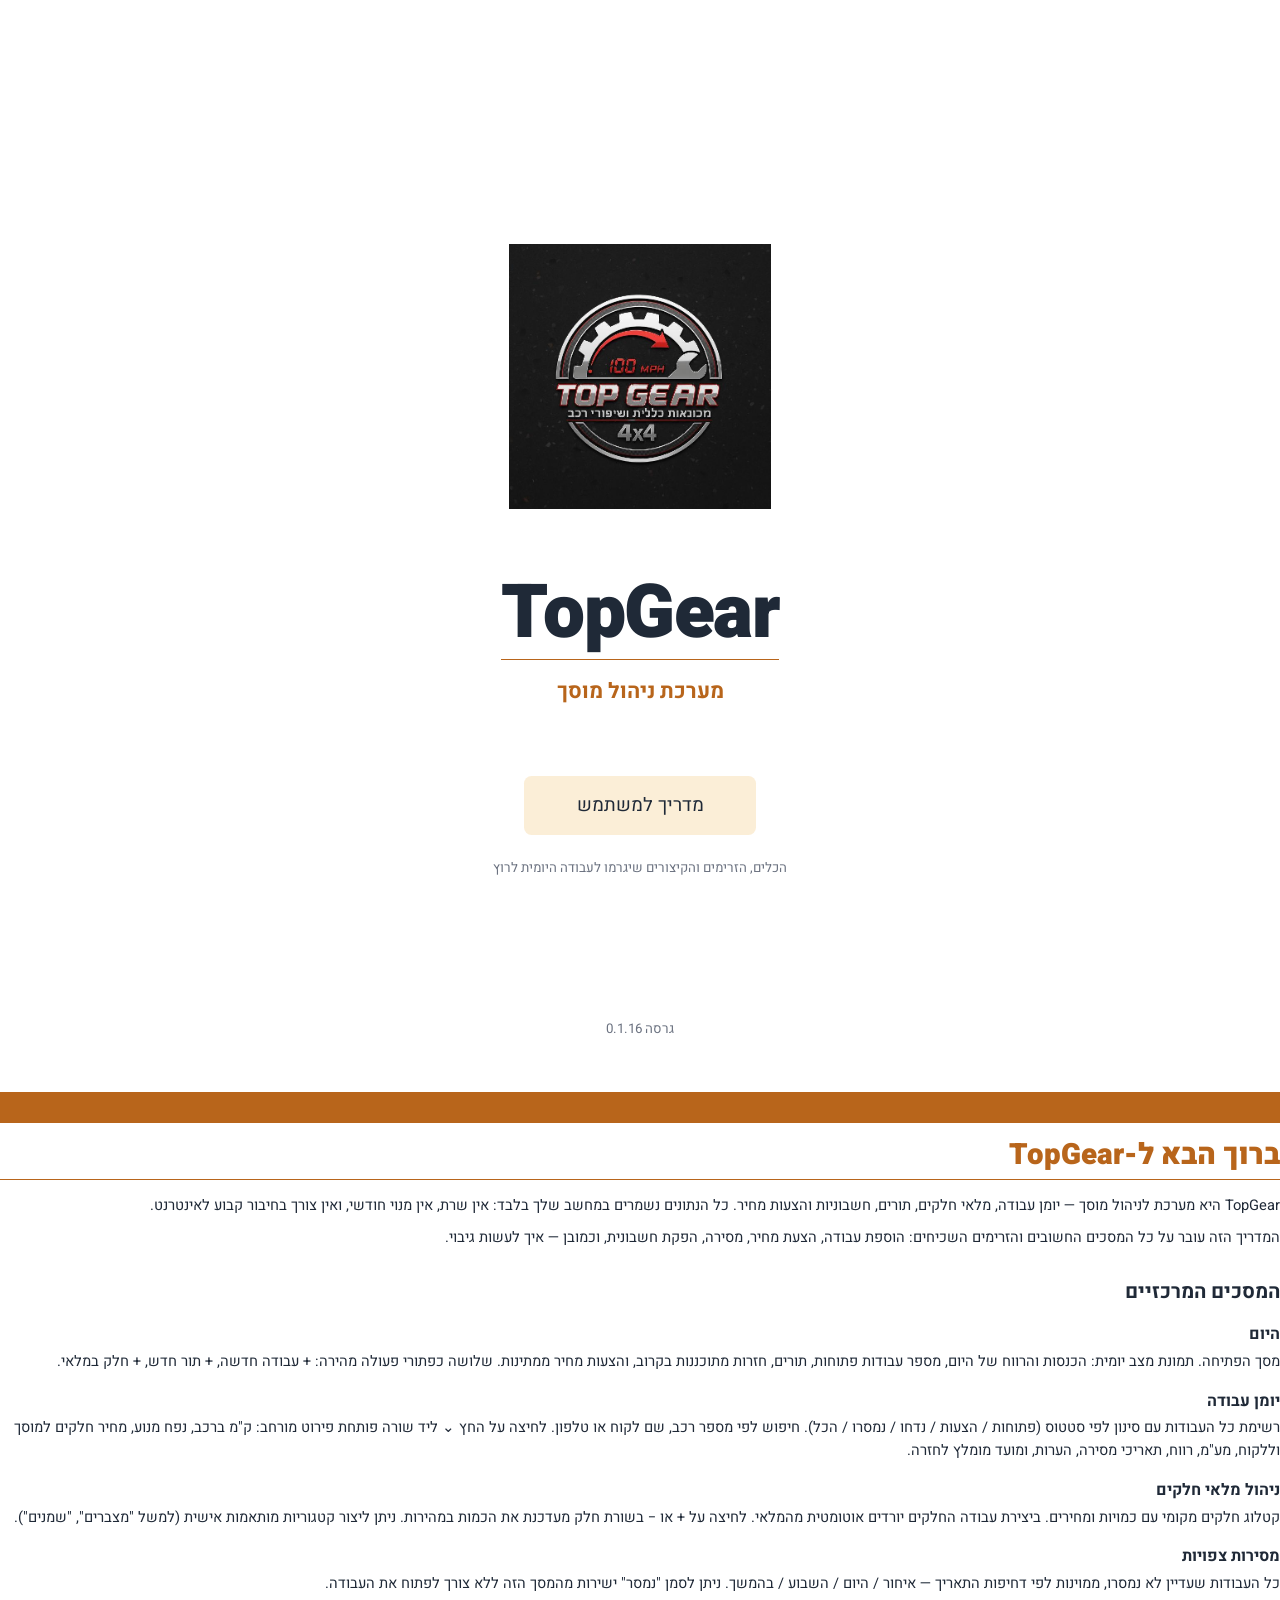
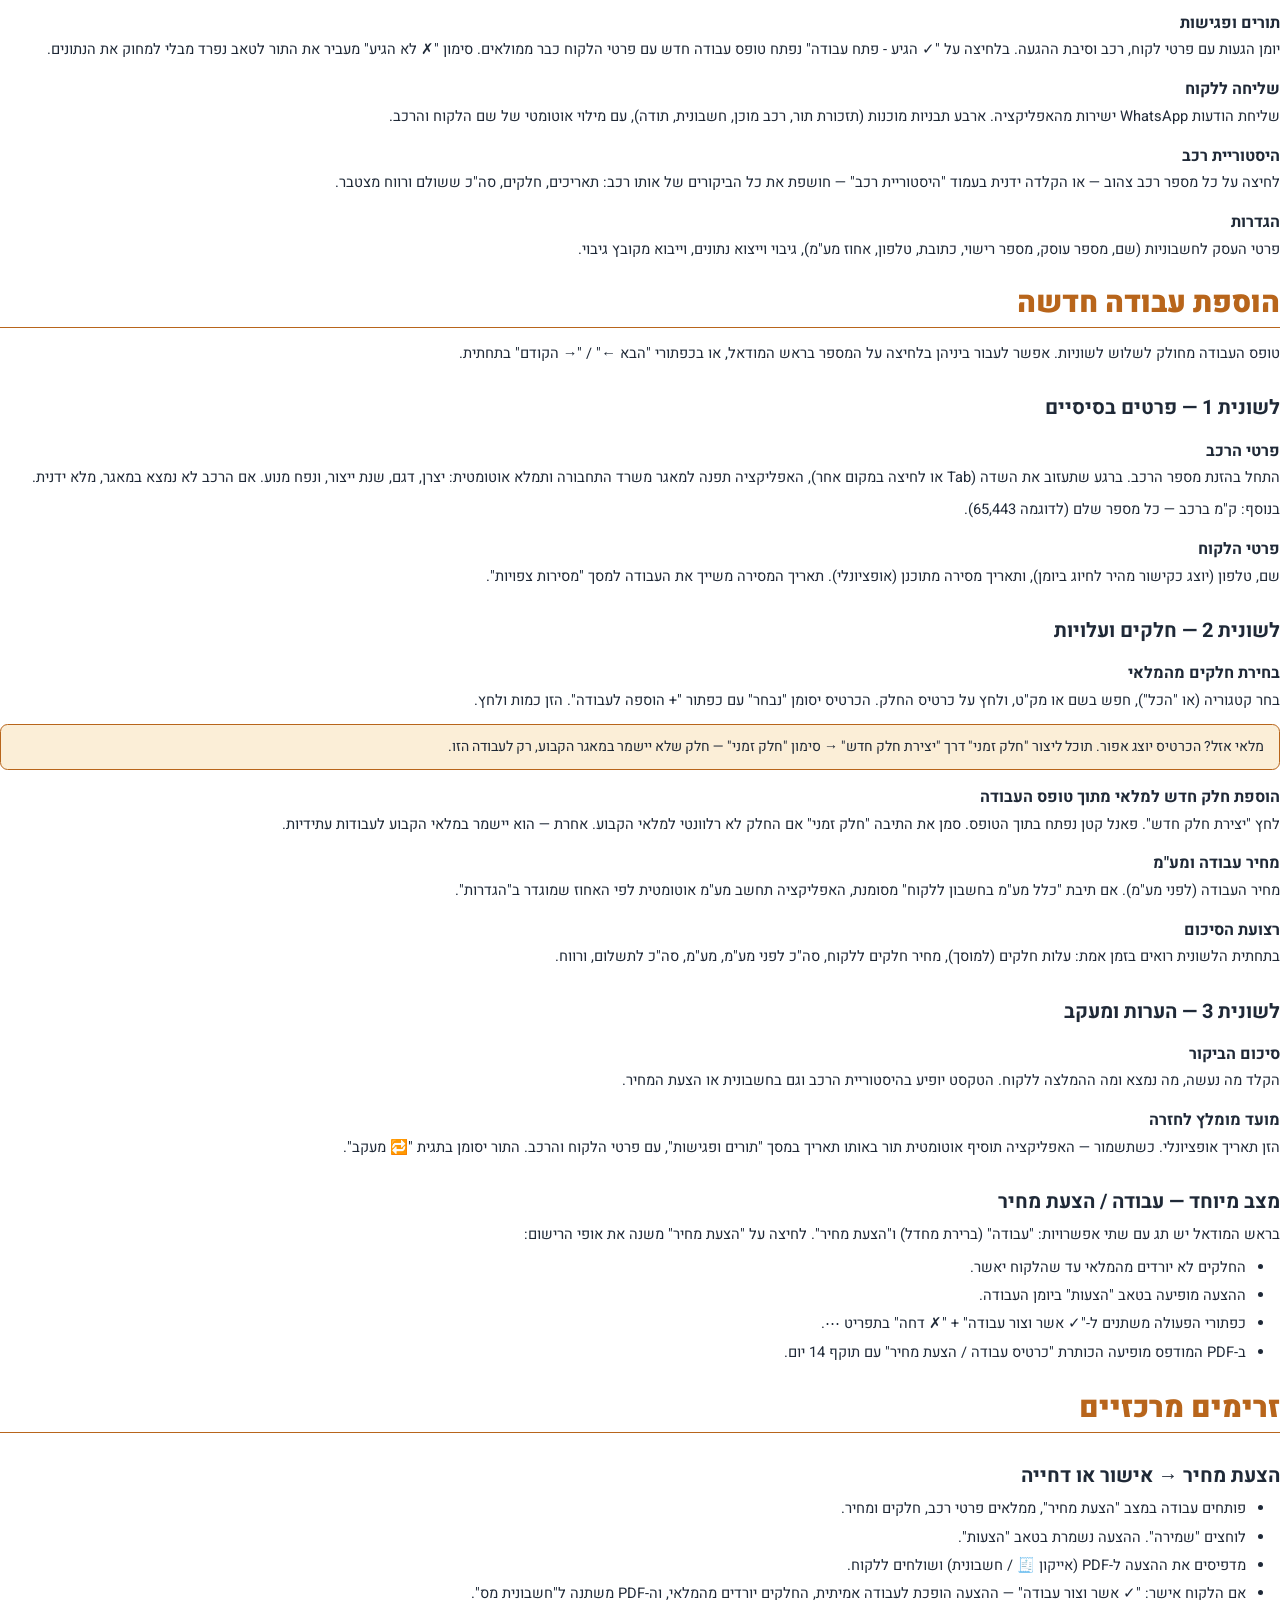
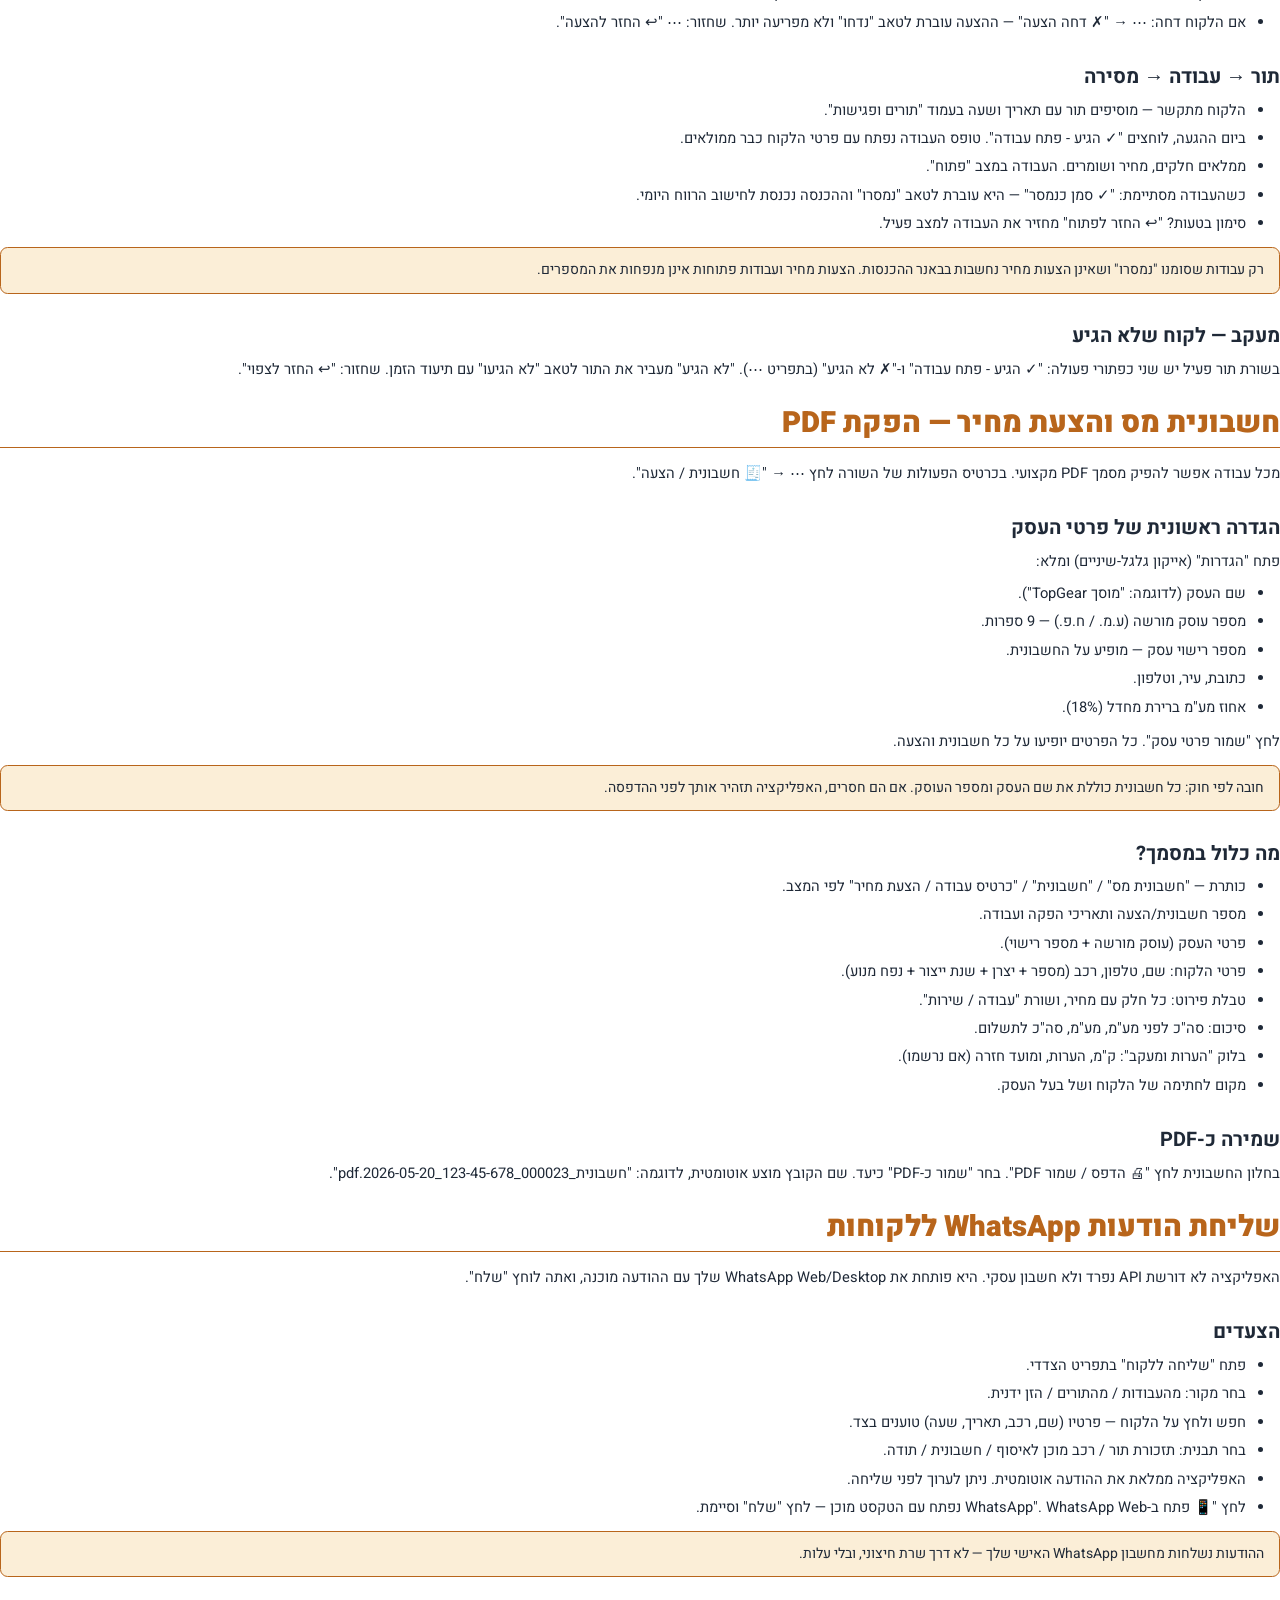
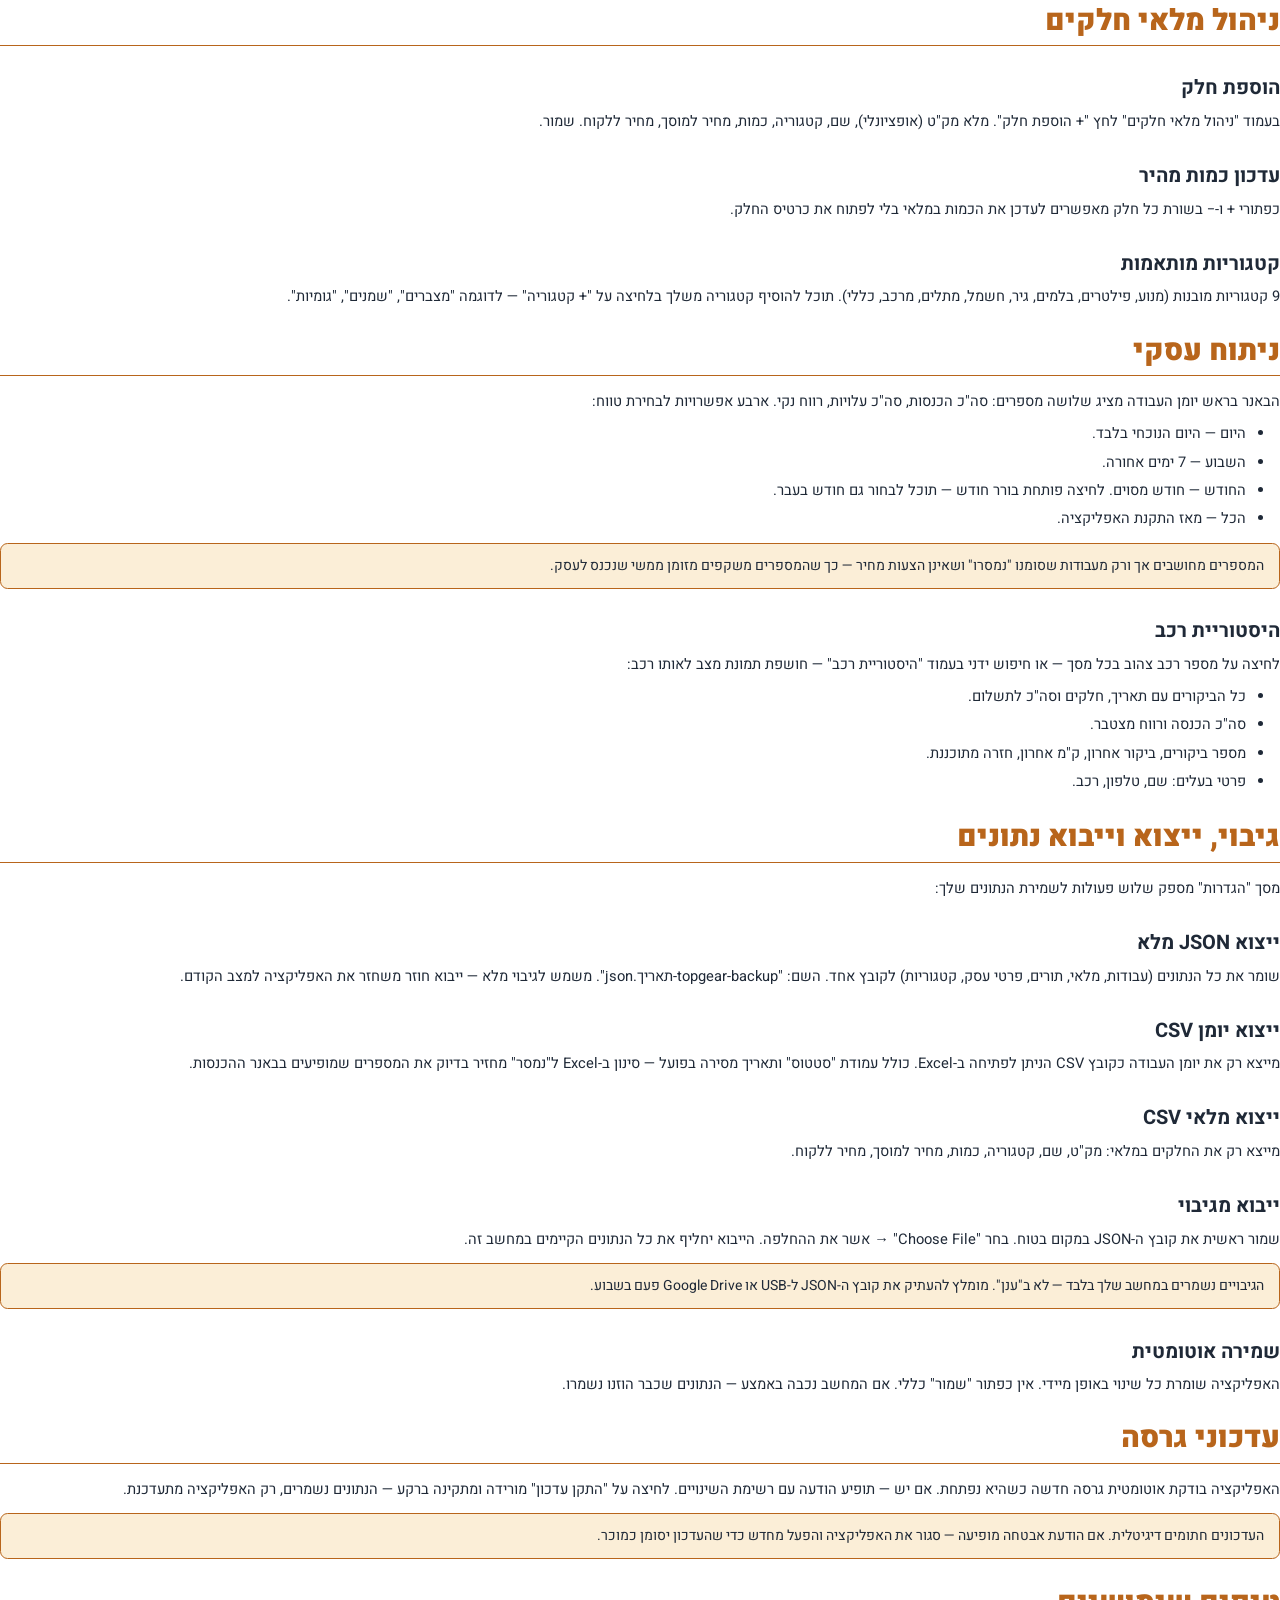
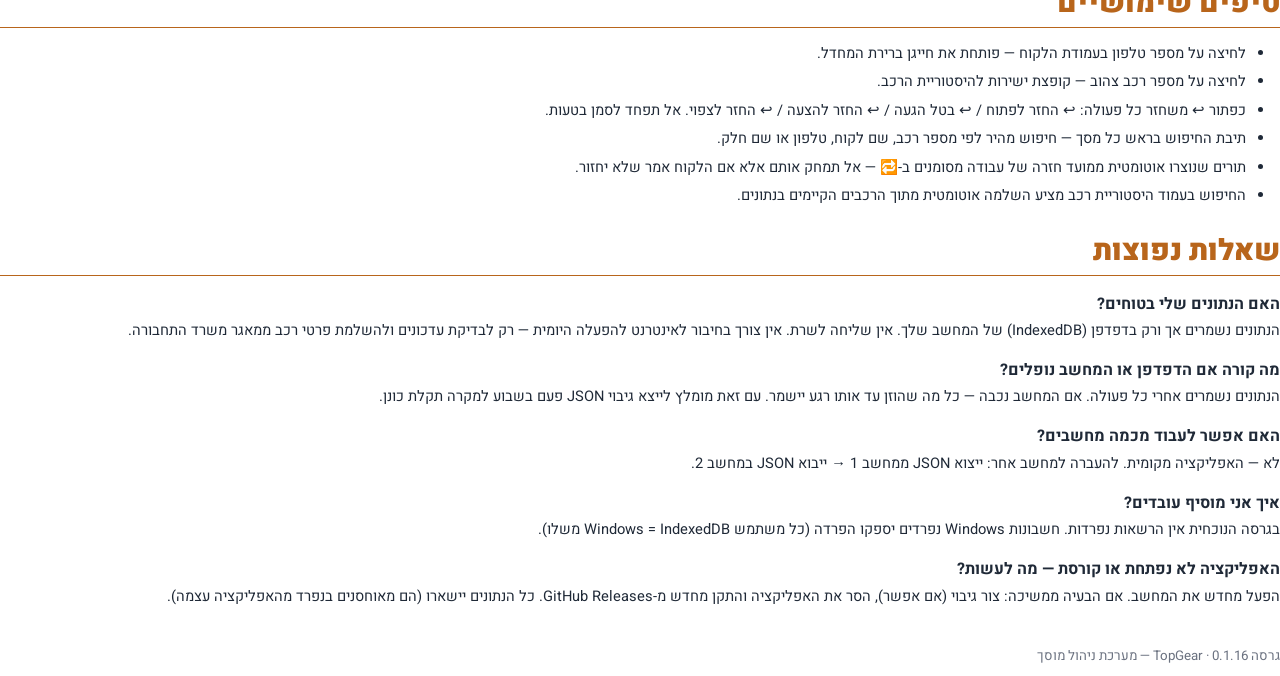
<file: docs/TopGear-User-Manual.html>
<!DOCTYPE html>
<html lang="he" dir="rtl">
<head>
<meta charset="utf-8">
<title>TopGear — מדריך למשתמש</title>
<link rel="preconnect" href="https://fonts.googleapis.com">
<link rel="preconnect" href="https://fonts.gstatic.com" crossorigin>
<link href="https://fonts.googleapis.com/css2?family=Heebo:wght@400;500;700;900&display=swap" rel="stylesheet">
<style>
  :root {
    --brass: #b8651b;
    --brass-soft: #fbeed7;
    --ink: #1f2937;
    --ink-2: #4b5563;
    --muted: #6b7280;
    --line: #e5e7eb;
    --panel-soft: #f7f3ec;
  }
  @page {
    size: A4;
    margin: 22mm 20mm 18mm 20mm;
    /* Brass running header on every page, except @page :first (cover). */
    @top-left {
      content: "מדריך למשתמש";
      font-family: "Heebo", Arial, sans-serif;
      font-size: 9pt;
      color: #6b7280;
    }
    @top-right {
      content: "TopGear";
      font-family: "Heebo", Arial, sans-serif;
      font-size: 10pt;
      font-weight: 900;
      color: #1f2937;
    }
    @bottom-center {
      content: counter(page);
      font-family: "Heebo", Arial, sans-serif;
      font-size: 9pt;
      color: #6b7280;
    }
  }
  @page :first {
    /* Cover page: no running headers. */
    @top-left  { content: ""; }
    @top-right { content: ""; }
    @bottom-center { content: ""; }
    margin: 0;
  }

  * { box-sizing: border-box; }

  html, body {
    margin: 0;
    padding: 0;
    background: #fff;
    color: var(--ink);
    font-family: "Heebo", "Arial", "Noto Sans Hebrew", sans-serif;
    font-size: 11pt;
    line-height: 1.55;
    -webkit-font-smoothing: antialiased;
  }

  /* Cover ------------------------------------------------------- */
  .cover {
    page-break-after: always;
    height: 297mm;
    display: flex;
    flex-direction: column;
    justify-content: center;
    align-items: center;
    text-align: center;
    padding: 0 30mm;
    position: relative;
  }
  .cover-logo {
    width: 70mm;
    height: 70mm;
    object-fit: contain;
    margin-bottom: 14mm;
  }
  .cover-wordmark {
    font-size: 56pt;
    font-weight: 900;
    letter-spacing: -0.02em;
    color: var(--ink);
    line-height: 1;
    margin: 0;
  }
  .cover-tag {
    font-size: 16pt;
    font-weight: 700;
    color: var(--brass);
    margin-top: 4mm;
  }
  .cover-band {
    margin-top: 18mm;
    padding: 4mm 14mm;
    background: var(--brass-soft);
    border-radius: 2mm;
    font-size: 14pt;
    color: var(--ink);
  }
  .cover-version {
    position: absolute;
    bottom: 22mm;
    font-size: 10pt;
    color: var(--muted);
  }
  .cover-strip {
    position: absolute;
    left: 0;
    right: 0;
    bottom: 0;
    height: 8mm;
    background: var(--brass);
  }

  /* Body sections ----------------------------------------------- */
  h1 {
    color: var(--brass);
    font-size: 22pt;
    font-weight: 900;
    line-height: 1.15;
    margin: 0 0 4mm 0;
    padding-top: 4mm;
    border-bottom: 0.4mm solid var(--brass);
    padding-bottom: 2mm;
  }
  h1 + p { margin-top: 0; }
  h2 {
    color: var(--ink);
    font-size: 15pt;
    font-weight: 700;
    margin: 7mm 0 2mm 0;
  }
  h3 {
    color: var(--ink);
    font-size: 12pt;
    font-weight: 700;
    margin: 4mm 0 1mm 0;
  }
  p {
    margin: 0 0 2.5mm 0;
  }
  ul {
    margin: 1mm 4mm 3mm 0;
    padding-right: 5mm;
  }
  ul li {
    margin-bottom: 1.5mm;
  }
  .callout {
    background: var(--brass-soft);
    border: 0.3mm solid var(--brass);
    border-radius: 2mm;
    padding: 3mm 4mm;
    margin: 3mm 0;
    color: var(--ink);
    font-size: 10.5pt;
  }
  .muted { color: var(--muted); font-size: 10pt; }
  .section { page-break-inside: auto; }
  .section.break { page-break-before: always; }
  strong { color: var(--ink); }

  /* Avoid leaving headings stranded at the bottom of a page. */
  h1, h2, h3 { page-break-after: avoid; }
</style>
</head>
<body>

<!-- COVER -->
<section class="cover">
  <img class="cover-logo" src="../assets/topgear.png" alt="TopGear">
  <h1 class="cover-wordmark">TopGear</h1>
  <div class="cover-tag">מערכת ניהול מוסך</div>
  <div class="cover-band">מדריך למשתמש</div>
  <div class="muted" style="margin-top:6mm">הכלים, הזרימים והקיצורים שיגרמו לעבודה היומית לרוץ</div>
  <div class="cover-version">גרסה 0.1.16</div>
  <div class="cover-strip"></div>
</section>

<!-- BODY -->
<section class="section">
  <h1>ברוך הבא ל-TopGear</h1>
  <p>TopGear היא מערכת לניהול מוסך — יומן עבודה, מלאי חלקים, תורים, חשבוניות והצעות מחיר. כל הנתונים נשמרים במחשב שלך בלבד: אין שרת, אין מנוי חודשי, ואין צורך בחיבור קבוע לאינטרנט.</p>
  <p>המדריך הזה עובר על כל המסכים החשובים והזרימים השכיחים: הוספת עבודה, הצעת מחיר, מסירה, הפקת חשבונית, וכמובן — איך לעשות גיבוי.</p>

  <h2>המסכים המרכזיים</h2>

  <h3>היום</h3>
  <p>מסך הפתיחה. תמונת מצב יומית: הכנסות והרווח של היום, מספר עבודות פתוחות, תורים, חזרות מתוכננות בקרוב, והצעות מחיר ממתינות. שלושה כפתורי פעולה מהירה: + עבודה חדשה, + תור חדש, + חלק במלאי.</p>

  <h3>יומן עבודה</h3>
  <p>רשימת כל העבודות עם סינון לפי סטטוס (פתוחות / הצעות / נדחו / נמסרו / הכל). חיפוש לפי מספר רכב, שם לקוח או טלפון. לחיצה על החץ ⌄ ליד שורה פותחת פירוט מורחב: ק"מ ברכב, נפח מנוע, מחיר חלקים למוסך וללקוח, מע"מ, רווח, תאריכי מסירה, הערות, ומועד מומלץ לחזרה.</p>

  <h3>ניהול מלאי חלקים</h3>
  <p>קטלוג חלקים מקומי עם כמויות ומחירים. ביצירת עבודה החלקים יורדים אוטומטית מהמלאי. לחיצה על + או − בשורת חלק מעדכנת את הכמות במהירות. ניתן ליצור קטגוריות מותאמות אישית (למשל "מצברים", "שמנים").</p>

  <h3>מסירות צפויות</h3>
  <p>כל העבודות שעדיין לא נמסרו, ממוינות לפי דחיפות התאריך — איחור / היום / השבוע / בהמשך. ניתן לסמן "נמסר" ישירות מהמסך הזה ללא צורך לפתוח את העבודה.</p>

  <h3>תורים ופגישות</h3>
  <p>יומן הגעות עם פרטי לקוח, רכב וסיבת ההגעה. בלחיצה על "✓ הגיע - פתח עבודה" נפתח טופס עבודה חדש עם פרטי הלקוח כבר ממולאים. סימון "✗ לא הגיע" מעביר את התור לטאב נפרד מבלי למחוק את הנתונים.</p>

  <h3>שליחה ללקוח</h3>
  <p>שליחת הודעות WhatsApp ישירות מהאפליקציה. ארבע תבניות מוכנות (תזכורת תור, רכב מוכן, חשבונית, תודה), עם מילוי אוטומטי של שם הלקוח והרכב.</p>

  <h3>היסטוריית רכב</h3>
  <p>לחיצה על כל מספר רכב צהוב — או הקלדה ידנית בעמוד "היסטוריית רכב" — חושפת את כל הביקורים של אותו רכב: תאריכים, חלקים, סה"כ ששולם ורווח מצטבר.</p>

  <h3>הגדרות</h3>
  <p>פרטי העסק לחשבוניות (שם, מספר עוסק, מספר רישוי, כתובת, טלפון, אחוז מע"מ), גיבוי וייצוא נתונים, וייבוא מקובץ גיבוי.</p>
</section>

<section class="section break">
  <h1>הוספת עבודה חדשה</h1>
  <p>טופס העבודה מחולק לשלוש לשוניות. אפשר לעבור ביניהן בלחיצה על המספר בראש המודאל, או בכפתורי "הבא ←" / "→ הקודם" בתחתית.</p>

  <h2>לשונית 1 — פרטים בסיסיים</h2>
  <h3>פרטי הרכב</h3>
  <p>התחל בהזנת מספר הרכב. ברגע שתעזוב את השדה (Tab או לחיצה במקום אחר), האפליקציה תפנה למאגר משרד התחבורה ותמלא אוטומטית: יצרן, דגם, שנת ייצור, ונפח מנוע. אם הרכב לא נמצא במאגר, מלא ידנית.</p>
  <p>בנוסף: ק"מ ברכב — כל מספר שלם (לדוגמה 65,443).</p>
  <h3>פרטי הלקוח</h3>
  <p>שם, טלפון (יוצג כקישור מהיר לחיוג ביומן), ותאריך מסירה מתוכנן (אופציונלי). תאריך המסירה משייך את העבודה למסך "מסירות צפויות".</p>

  <h2>לשונית 2 — חלקים ועלויות</h2>
  <h3>בחירת חלקים מהמלאי</h3>
  <p>בחר קטגוריה (או "הכל"), חפש בשם או מק"ט, ולחץ על כרטיס החלק. הכרטיס יסומן "נבחר" עם כפתור "+ הוספה לעבודה". הזן כמות ולחץ.</p>
  <div class="callout">מלאי אזל? הכרטיס יוצג אפור. תוכל ליצור "חלק זמני" דרך "יצירת חלק חדש" → סימון "חלק זמני" — חלק שלא יישמר במאגר הקבוע, רק לעבודה הזו.</div>
  <h3>הוספת חלק חדש למלאי מתוך טופס העבודה</h3>
  <p>לחץ "יצירת חלק חדש". פאנל קטן נפתח בתוך הטופס. סמן את התיבה "חלק זמני" אם החלק לא רלוונטי למלאי הקבוע. אחרת — הוא יישמר במלאי הקבוע לעבודות עתידיות.</p>
  <h3>מחיר עבודה ומע"מ</h3>
  <p>מחיר העבודה (לפני מע"מ). אם תיבת "כלל מע"מ בחשבון ללקוח" מסומנת, האפליקציה תחשב מע"מ אוטומטית לפי האחוז שמוגדר ב"הגדרות".</p>
  <h3>רצועת הסיכום</h3>
  <p>בתחתית הלשונית רואים בזמן אמת: עלות חלקים (למוסך), מחיר חלקים ללקוח, סה"כ לפני מע"מ, מע"מ, סה"כ לתשלום, ורווח.</p>

  <h2>לשונית 3 — הערות ומעקב</h2>
  <h3>סיכום הביקור</h3>
  <p>הקלד מה נעשה, מה נמצא ומה ההמלצה ללקוח. הטקסט יופיע בהיסטוריית הרכב וגם בחשבונית או הצעת המחיר.</p>
  <h3>מועד מומלץ לחזרה</h3>
  <p>הזן תאריך אופציונלי. כשתשמור — האפליקציה תוסיף אוטומטית תור באותו תאריך במסך "תורים ופגישות", עם פרטי הלקוח והרכב. התור יסומן בתגית "🔁 מעקב".</p>

  <h2>מצב מיוחד — עבודה / הצעת מחיר</h2>
  <p>בראש המודאל יש תג עם שתי אפשרויות: "עבודה" (ברירת מחדל) ו"הצעת מחיר". לחיצה על "הצעת מחיר" משנה את אופי הרישום:</p>
  <ul>
    <li>החלקים לא יורדים מהמלאי עד שהלקוח יאשר.</li>
    <li>ההצעה מופיעה בטאב "הצעות" ביומן העבודה.</li>
    <li>כפתורי הפעולה משתנים ל-"✓ אשר וצור עבודה" + "✗ דחה" בתפריט ⋯.</li>
    <li>ב-PDF המודפס מופיעה הכותרת "כרטיס עבודה / הצעת מחיר" עם תוקף 14 יום.</li>
  </ul>
</section>

<section class="section break">
  <h1>זרימים מרכזיים</h1>

  <h2>הצעת מחיר → אישור או דחייה</h2>
  <ul>
    <li>פותחים עבודה במצב "הצעת מחיר", ממלאים פרטי רכב, חלקים ומחיר.</li>
    <li>לוחצים "שמירה". ההצעה נשמרת בטאב "הצעות".</li>
    <li>מדפיסים את ההצעה ל-PDF (אייקון 🧾 / חשבונית) ושולחים ללקוח.</li>
    <li>אם הלקוח אישר: "✓ אשר וצור עבודה" — ההצעה הופכת לעבודה אמיתית, החלקים יורדים מהמלאי, וה-PDF משתנה ל"חשבונית מס".</li>
    <li>אם הלקוח דחה: ⋯ → "✗ דחה הצעה" — ההצעה עוברת לטאב "נדחו" ולא מפריעה יותר. שחזור: ⋯ "↩ החזר להצעה".</li>
  </ul>

  <h2>תור → עבודה → מסירה</h2>
  <ul>
    <li>הלקוח מתקשר — מוסיפים תור עם תאריך ושעה בעמוד "תורים ופגישות".</li>
    <li>ביום ההגעה, לוחצים "✓ הגיע - פתח עבודה". טופס העבודה נפתח עם פרטי הלקוח כבר ממולאים.</li>
    <li>ממלאים חלקים, מחיר ושומרים. העבודה במצב "פתוח".</li>
    <li>כשהעבודה מסתיימת: "✓ סמן כנמסר" — היא עוברת לטאב "נמסרו" וההכנסה נכנסת לחישוב הרווח היומי.</li>
    <li>סימון בטעות? "↩ החזר לפתוח" מחזיר את העבודה למצב פעיל.</li>
  </ul>

  <div class="callout">רק עבודות שסומנו "נמסרו" ושאינן הצעות מחיר נחשבות בבאנר ההכנסות. הצעות מחיר ועבודות פתוחות אינן מנפחות את המספרים.</div>

  <h2>מעקב — לקוח שלא הגיע</h2>
  <p>בשורת תור פעיל יש שני כפתורי פעולה: "✓ הגיע - פתח עבודה" ו-"✗ לא הגיע" (בתפריט ⋯). "לא הגיע" מעביר את התור לטאב "לא הגיעו" עם תיעוד הזמן. שחזור: "↩ החזר לצפוי".</p>
</section>

<section class="section break">
  <h1>חשבונית מס והצעת מחיר — הפקת PDF</h1>
  <p>מכל עבודה אפשר להפיק מסמך PDF מקצועי. בכרטיס הפעולות של השורה לחץ ⋯ → "🧾 חשבונית / הצעה".</p>

  <h2>הגדרה ראשונית של פרטי העסק</h2>
  <p>פתח "הגדרות" (אייקון גלגל-שיניים) ומלא:</p>
  <ul>
    <li>שם העסק (לדוגמה: "מוסך TopGear").</li>
    <li>מספר עוסק מורשה (ע.מ. / ח.פ.) — 9 ספרות.</li>
    <li>מספר רישוי עסק — מופיע על החשבונית.</li>
    <li>כתובת, עיר, וטלפון.</li>
    <li>אחוז מע"מ ברירת מחדל (18%).</li>
  </ul>
  <p>לחץ "שמור פרטי עסק". כל הפרטים יופיעו על כל חשבונית והצעה.</p>
  <div class="callout">חובה לפי חוק: כל חשבונית כוללת את שם העסק ומספר העוסק. אם הם חסרים, האפליקציה תזהיר אותך לפני ההדפסה.</div>

  <h2>מה כלול במסמך?</h2>
  <ul>
    <li>כותרת — "חשבונית מס" / "חשבונית" / "כרטיס עבודה / הצעת מחיר" לפי המצב.</li>
    <li>מספר חשבונית/הצעה ותאריכי הפקה ועבודה.</li>
    <li>פרטי העסק (עוסק מורשה + מספר רישוי).</li>
    <li>פרטי הלקוח: שם, טלפון, רכב (מספר + יצרן + שנת ייצור + נפח מנוע).</li>
    <li>טבלת פירוט: כל חלק עם מחיר, ושורת "עבודה / שירות".</li>
    <li>סיכום: סה"כ לפני מע"מ, מע"מ, סה"כ לתשלום.</li>
    <li>בלוק "הערות ומעקב": ק"מ, הערות, ומועד חזרה (אם נרשמו).</li>
    <li>מקום לחתימה של הלקוח ושל בעל העסק.</li>
  </ul>

  <h2>שמירה כ-PDF</h2>
  <p>בחלון החשבונית לחץ "🖨 הדפס / שמור PDF". בחר "שמור כ-PDF" כיעד. שם הקובץ מוצע אוטומטית, לדוגמה: "חשבונית_000023_123-45-678_2026-05-20.pdf".</p>
</section>

<section class="section break">
  <h1>שליחת הודעות WhatsApp ללקוחות</h1>
  <p>האפליקציה לא דורשת API נפרד ולא חשבון עסקי. היא פותחת את WhatsApp Web/Desktop שלך עם ההודעה מוכנה, ואתה לוחץ "שלח".</p>

  <h2>הצעדים</h2>
  <ul>
    <li>פתח "שליחה ללקוח" בתפריט הצדדי.</li>
    <li>בחר מקור: מהעבודות / מהתורים / הזן ידנית.</li>
    <li>חפש ולחץ על הלקוח — פרטיו (שם, רכב, תאריך, שעה) טוענים בצד.</li>
    <li>בחר תבנית: תזכורת תור / רכב מוכן לאיסוף / חשבונית / תודה.</li>
    <li>האפליקציה ממלאת את ההודעה אוטומטית. ניתן לערוך לפני שליחה.</li>
    <li>לחץ "📱 פתח ב-WhatsApp". WhatsApp Web נפתח עם הטקסט מוכן — לחץ "שלח" וסיימת.</li>
  </ul>
  <div class="callout">ההודעות נשלחות מחשבון WhatsApp האישי שלך — לא דרך שרת חיצוני, ובלי עלות.</div>

  <h1>ניהול מלאי חלקים</h1>
  <h2>הוספת חלק</h2>
  <p>בעמוד "ניהול מלאי חלקים" לחץ "+ הוספת חלק". מלא מק"ט (אופציונלי), שם, קטגוריה, כמות, מחיר למוסך, מחיר ללקוח. שמור.</p>
  <h2>עדכון כמות מהיר</h2>
  <p>כפתורי + ו-− בשורת כל חלק מאפשרים לעדכן את הכמות במלאי בלי לפתוח את כרטיס החלק.</p>
  <h2>קטגוריות מותאמות</h2>
  <p>9 קטגוריות מובנות (מנוע, פילטרים, בלמים, גיר, חשמל, מתלים, מרכב, כללי). תוכל להוסיף קטגוריה משלך בלחיצה על "+ קטגוריה" — לדוגמה "מצברים", "שמנים", "גומיות".</p>
</section>

<section class="section break">
  <h1>ניתוח עסקי</h1>
  <p>הבאנר בראש יומן העבודה מציג שלושה מספרים: סה"כ הכנסות, סה"כ עלויות, רווח נקי. ארבע אפשרויות לבחירת טווח:</p>
  <ul>
    <li>היום — היום הנוכחי בלבד.</li>
    <li>השבוע — 7 ימים אחורה.</li>
    <li>החודש — חודש מסוים. לחיצה פותחת בורר חודש — תוכל לבחור גם חודש בעבר.</li>
    <li>הכל — מאז התקנת האפליקציה.</li>
  </ul>
  <div class="callout">המספרים מחושבים אך ורק מעבודות שסומנו "נמסרו" ושאינן הצעות מחיר — כך שהמספרים משקפים מזומן ממשי שנכנס לעסק.</div>

  <h2>היסטוריית רכב</h2>
  <p>לחיצה על מספר רכב צהוב בכל מסך — או חיפוש ידני בעמוד "היסטוריית רכב" — חושפת תמונת מצב לאותו רכב:</p>
  <ul>
    <li>כל הביקורים עם תאריך, חלקים וסה"כ לתשלום.</li>
    <li>סה"כ הכנסה ורווח מצטבר.</li>
    <li>מספר ביקורים, ביקור אחרון, ק"מ אחרון, חזרה מתוכננת.</li>
    <li>פרטי בעלים: שם, טלפון, רכב.</li>
  </ul>
</section>

<section class="section break">
  <h1>גיבוי, ייצוא וייבוא נתונים</h1>
  <p>מסך "הגדרות" מספק שלוש פעולות לשמירת הנתונים שלך:</p>

  <h2>ייצוא JSON מלא</h2>
  <p>שומר את כל הנתונים (עבודות, מלאי, תורים, פרטי עסק, קטגוריות) לקובץ אחד. השם: "topgear-backup-תאריך.json". משמש לגיבוי מלא — ייבוא חוזר משחזר את האפליקציה למצב הקודם.</p>

  <h2>ייצוא יומן CSV</h2>
  <p>מייצא רק את יומן העבודה כקובץ CSV הניתן לפתיחה ב-Excel. כולל עמודת "סטטוס" ותאריך מסירה בפועל — סינון ב-Excel ל"נמסר" מחזיר בדיוק את המספרים שמופיעים בבאנר ההכנסות.</p>

  <h2>ייצוא מלאי CSV</h2>
  <p>מייצא רק את החלקים במלאי: מק"ט, שם, קטגוריה, כמות, מחיר למוסך, מחיר ללקוח.</p>

  <h2>ייבוא מגיבוי</h2>
  <p>שמור ראשית את קובץ ה-JSON במקום בטוח. בחר "Choose File" → אשר את ההחלפה. הייבוא יחליף את כל הנתונים הקיימים במחשב זה.</p>
  <div class="callout">הגיבויים נשמרים במחשב שלך בלבד — לא ב"ענן". מומלץ להעתיק את קובץ ה-JSON ל-USB או Google Drive פעם בשבוע.</div>

  <h2>שמירה אוטומטית</h2>
  <p>האפליקציה שומרת כל שינוי באופן מיידי. אין כפתור "שמור" כללי. אם המחשב נכבה באמצע — הנתונים שכבר הוזנו נשמרו.</p>
</section>

<section class="section break">
  <h1>עדכוני גרסה</h1>
  <p>האפליקציה בודקת אוטומטית גרסה חדשה כשהיא נפתחת. אם יש — תופיע הודעה עם רשימת השינויים. לחיצה על "התקן עדכון" מורידה ומתקינה ברקע — הנתונים נשמרים, רק האפליקציה מתעדכנת.</p>
  <div class="callout">העדכונים חתומים דיגיטלית. אם הודעת אבטחה מופיעה — סגור את האפליקציה והפעל מחדש כדי שהעדכון יסומן כמוכר.</div>

  <h1>טיפים שימושיים</h1>
  <ul>
    <li>לחיצה על מספר טלפון בעמודת הלקוח — פותחת את חייגן ברירת המחדל.</li>
    <li>לחיצה על מספר רכב צהוב — קופצת ישירות להיסטוריית הרכב.</li>
    <li>כפתור ↩ משחזר כל פעולה: ↩ החזר לפתוח / ↩ בטל הגעה / ↩ החזר להצעה / ↩ החזר לצפוי. אל תפחד לסמן בטעות.</li>
    <li>תיבת החיפוש בראש כל מסך — חיפוש מהיר לפי מספר רכב, שם לקוח, טלפון או שם חלק.</li>
    <li>תורים שנוצרו אוטומטית ממועד חזרה של עבודה מסומנים ב-🔁 — אל תמחק אותם אלא אם הלקוח אמר שלא יחזור.</li>
    <li>החיפוש בעמוד היסטוריית רכב מציע השלמה אוטומטית מתוך הרכבים הקיימים בנתונים.</li>
  </ul>

  <h1>שאלות נפוצות</h1>
  <h3>האם הנתונים שלי בטוחים?</h3>
  <p>הנתונים נשמרים אך ורק בדפדפן (IndexedDB) של המחשב שלך. אין שליחה לשרת. אין צורך בחיבור לאינטרנט להפעלה היומית — רק לבדיקת עדכונים ולהשלמת פרטי רכב ממאגר משרד התחבורה.</p>
  <h3>מה קורה אם הדפדפן או המחשב נופלים?</h3>
  <p>הנתונים נשמרים אחרי כל פעולה. אם המחשב נכבה — כל מה שהוזן עד אותו רגע יישמר. עם זאת מומלץ לייצא גיבוי JSON פעם בשבוע למקרה תקלת כונן.</p>
  <h3>האם אפשר לעבוד מכמה מחשבים?</h3>
  <p>לא — האפליקציה מקומית. להעברה למחשב אחר: ייצוא JSON ממחשב 1 → ייבוא JSON במחשב 2.</p>
  <h3>איך אני מוסיף עובדים?</h3>
  <p>בגרסה הנוכחית אין הרשאות נפרדות. חשבונות Windows נפרדים יספקו הפרדה (כל משתמש Windows = IndexedDB משלו).</p>
  <h3>האפליקציה לא נפתחת או קורסת — מה לעשות?</h3>
  <p>הפעל מחדש את המחשב. אם הבעיה ממשיכה: צור גיבוי (אם אפשר), הסר את האפליקציה והתקן מחדש מ-GitHub Releases. כל הנתונים יישארו (הם מאוחסנים בנפרד מהאפליקציה עצמה).</p>

  <p class="muted" style="margin-top:10mm">גרסה 0.1.16  ·  TopGear — מערכת ניהול מוסך</p>
</section>

</body>
</html>
</file>
<file: styles.css>
/*
 * TopGear v0.1.16 — Workshop Dashboard design system.
 * Industrial-editorial direction: warm ivory canvas, brass accent, Heebo
 * typography with tabular figures for money/dates. Designed for a working
 * garage owner glancing between cars on a desktop.
 *
 * IMPORTANT: keep existing variable names (--bg, --panel, --ink, --muted,
 * --line, --accent, etc.) because the rest of the stylesheet inherits from
 * them. New tokens are added on top — never delete an existing one.
 *
 * Fonts: Heebo loaded from Google Fonts with font-display: swap so the page
 * renders immediately with the system Hebrew stack and upgrades when the
 * remote face arrives. WebView2 caches the font after first online launch.
 */
@import url("https://fonts.googleapis.com/css2?family=Heebo:wght@400;500;600;700;900&display=swap");

:root {
  color-scheme: light;

  /* Canvas + surfaces */
  --bg: oklch(98% 0.006 80);                  /* warm ivory paper, not pure white */
  --panel: #ffffff;                            /* raised surface */
  --panel-soft: oklch(96.5% 0.008 80);         /* tinted soft panel */
  --panel-warm: oklch(95% 0.02 70);            /* warmer panel for KPI strip */
  --panel-ink: oklch(20% 0.018 240);           /* dark surface for occasional reverse blocks */

  /* Ink hierarchy */
  --ink: oklch(22% 0.02 240);                  /* primary text */
  --ink-2: oklch(40% 0.015 240);               /* secondary text */
  --muted: oklch(54% 0.012 240);               /* labels / tertiary */
  --muted-soft: oklch(70% 0.008 240);          /* placeholder */

  /* Lines */
  --line: oklch(91% 0.008 80);                 /* hairline default */
  --line-strong: oklch(82% 0.012 80);          /* table dividers */

  /* Accent: BRASS (replaces the previous red) — the "metal" of the brand */
  --accent: oklch(58% 0.15 50);                /* primary brass */
  --accent-strong: oklch(48% 0.16 45);         /* hover / pressed */
  --accent-soft: oklch(95% 0.04 70);           /* subtle tint bg */
  --accent-ink: #ffffff;                        /* text on accent */

  /* Status palette — more restrained than v0.1.15 */
  --danger: oklch(55% 0.18 28);
  --danger-strong: oklch(48% 0.2 25);
  --danger-soft: oklch(96% 0.025 25);
  --warning: oklch(58% 0.14 75);
  --warning-soft: oklch(96% 0.04 80);
  --success: oklch(52% 0.13 145);
  --success-soft: oklch(96% 0.025 145);
  --quote: oklch(48% 0.15 285);
  --quote-soft: oklch(96% 0.025 290);

  /* Shadows: hairline-first, shadows reserved for elevated surfaces */
  --shadow-sm: 0 1px 2px rgba(15, 23, 42, 0.04);
  --shadow: 0 6px 20px rgba(15, 23, 42, 0.06);
  --shadow-lg: 0 18px 48px rgba(15, 23, 42, 0.12);

  /* Radii */
  --radius-sm: 4px;
  --radius: 8px;
  --radius-lg: 12px;
  --radius-pill: 999px;

  /* Spacing grid (4px) */
  --space-1: 4px;
  --space-2: 8px;
  --space-3: 12px;
  --space-4: 16px;
  --space-5: 24px;
  --space-6: 32px;
  --space-7: 40px;
  --space-8: 56px;

  /* Type scale */
  --font-body: "Heebo", -apple-system, BlinkMacSystemFont, "Segoe UI", "Noto Sans Hebrew", Arial, sans-serif;
  --text-micro: 11px;
  --text-small: 13px;
  --text-base: 14.5px;
  --text-lg: 17px;
  --text-xl: 22px;
  --text-2xl: 30px;
  --text-display: clamp(32px, 2.6vw, 44px);

  /* Motion */
  --ease: cubic-bezier(0.4, 0, 0.2, 1);
  --ease-out: cubic-bezier(0.16, 1, 0.3, 1);
  --duration-fast: 120ms;
  --duration: 200ms;
  --duration-slow: 350ms;

  font-family: var(--font-body);
  font-feature-settings: "tnum" 1, "lnum" 1;
}

* {
  box-sizing: border-box;
}

body {
  margin: 0;
  min-height: 100vh;
  background: var(--bg);
  color: var(--ink);
  direction: rtl;
  text-align: right;
  font-size: var(--text-base);
  line-height: 1.5;
  -webkit-font-smoothing: antialiased;
  -moz-osx-font-smoothing: grayscale;
}

button,
input,
select,
textarea {
  font: inherit;
}

button {
  cursor: pointer;
}

/* ----------------------------------------------------------------------
   App shell: slim 64px icon rail on the right (RTL), content on the left.
   The rail expands to 220px on hover so labels appear; on the live app
   you can pin it open with [data-nav-pinned] but the hover behaviour is
   the default. Keeps existing #sidebar class names so JS that toggles
   them stays untouched.
   ---------------------------------------------------------------------- */
/* App shell: simple flow. The rail is fixed to the right edge of the
   viewport (RTL) and reserves a 64px gutter on the main panel via
   padding-inline-end. On hover the rail expands to 220px and overlays
   the content with a shadow — no grid reflow, no layout shift. */
.app-shell {
  display: block;
  min-height: 100vh;
  direction: rtl;
  background: var(--bg);
}

.sidebar {
  direction: rtl;
  position: fixed;
  inset-block: 0;
  /* RTL: inset-inline-start = visual RIGHT. That's where the user
     wants the rail in a Hebrew app — same side reading begins, easier
     to reach with the right hand on desktop. */
  inset-inline-start: 0;
  z-index: 30;
  display: flex;
  flex-direction: column;
  background: var(--panel);
  /* Border on the side facing the content — visual LEFT in RTL. */
  border-inline-end: 1px solid var(--line);
  padding: var(--space-3) var(--space-2);
  transition: width var(--duration) var(--ease-out),
              box-shadow var(--duration) var(--ease-out);
  width: 64px;
  overflow: hidden;
}

.sidebar:hover,
.sidebar:focus-within {
  width: 220px;
  box-shadow: var(--shadow);
  overflow: visible;
}

.brand {
  display: flex;
  align-items: center;
  gap: var(--space-3);
  padding: var(--space-3) var(--space-2) var(--space-4) var(--space-2);
  margin-bottom: var(--space-2);
  border-bottom: 1px solid var(--line);
  min-width: 0;
}

.brand-logo {
  width: 36px;
  height: 36px;
  border-radius: var(--radius-sm);
  object-fit: contain;
  flex-shrink: 0;
  filter: none;
  aspect-ratio: auto;
}

.brand > div {
  min-width: 0;
  opacity: 0;
  transform: translateX(8px);
  transition: opacity var(--duration) var(--ease-out),
              transform var(--duration) var(--ease-out);
  pointer-events: none;
  white-space: nowrap;
}

.sidebar:hover .brand > div,
.sidebar:focus-within .brand > div {
  opacity: 1;
  transform: translateX(0);
  pointer-events: auto;
}

.brand strong {
  display: block;
  font-size: var(--text-lg);
  font-weight: 900;
  letter-spacing: -0.01em;
  color: var(--ink);
}

.brand small {
  display: block;
  font-size: var(--text-micro);
  font-weight: 500;
  color: var(--muted);
  margin-top: 2px;
}

.nav-list {
  display: flex;
  flex-direction: column;
  gap: var(--space-1);
  padding: var(--space-2) 0;
}

.nav-button {
  display: flex;
  align-items: center;
  gap: var(--space-3);
  width: 100%;
  height: 44px;
  border: none;
  border-radius: var(--radius);
  padding: 0 var(--space-3);
  background: transparent;
  color: var(--ink-2);
  font-size: var(--text-small);
  font-weight: 600;
  text-align: start;
  position: relative;
  transition: background var(--duration-fast) var(--ease),
              color var(--duration-fast) var(--ease);
  white-space: nowrap;
  overflow: hidden;
}

.nav-button:hover {
  background: var(--accent-soft);
  color: var(--ink);
}

.nav-button.active {
  background: var(--accent-soft);
  color: var(--ink);
}

/* Brass accent strip on the active item's inside edge — the side
   that faces the content area. The rail is on the visual RIGHT in
   RTL (inset-inline-start: 0), so its inside edge is the visual LEFT
   = inset-inline-end. */
.nav-button.active::before {
  content: "";
  position: absolute;
  inset-inline-end: 0;
  top: 50%;
  transform: translateY(-50%);
  width: 3px;
  height: 22px;
  border-radius: 2px;
  background: var(--accent);
}

.nav-button .nav-icon {
  display: inline-grid;
  place-items: center;
  width: 32px;
  height: 32px;
  border-radius: var(--radius-sm);
  background: transparent;
  color: var(--ink-2);
  flex-shrink: 0;
  transition: color var(--duration-fast) var(--ease),
              background var(--duration-fast) var(--ease);
}

.nav-button .nav-icon svg {
  width: 20px;
  height: 20px;
}

.nav-button:hover .nav-icon {
  color: var(--ink);
}

.nav-button.active .nav-icon {
  color: var(--accent-strong);
}

/* Label text within nav-button is everything after the icon — fade it in
   when the rail expands. */
.nav-button {
  text-indent: 0;
}

.nav-label {
  display: inline-block;
  opacity: 0;
  transform: translateX(6px);
  transition: opacity var(--duration) var(--ease-out),
              transform var(--duration) var(--ease-out);
}

.sidebar:hover .nav-label,
.sidebar:focus-within .nav-label {
  opacity: 1;
  transform: translateX(0);
}

/* ----------------------------------------------------------------------
   Main panel + top bar
   ---------------------------------------------------------------------- */
.main-panel {
  direction: rtl;
  min-width: 0;
  padding: var(--space-5) var(--space-6);
  /* The rail is fixed on the visual RIGHT (inset-inline-start in RTL),
     so reserve a 64px gutter on the inline-start side so content never
     slides under the rail. */
  padding-inline-start: calc(var(--space-6) + 64px);
  max-width: 1700px;
  margin-inline: auto;
}

.topbar {
  display: flex;
  align-items: center;
  justify-content: space-between;
  gap: var(--space-4);
  margin-bottom: var(--space-5);
  padding-bottom: var(--space-4);
  border-bottom: 1px solid var(--line);
}

/* Prominent TopGear branding on the visual right (RTL natural start). */
.topbar-brand {
  display: flex;
  align-items: center;
  gap: var(--space-3);
  padding: var(--space-2) var(--space-3);
  background: var(--panel);
  border: 1px solid var(--line);
  border-radius: var(--radius-lg);
  box-shadow: var(--shadow-sm);
  position: relative;
  overflow: hidden;
}

/* Brass accent ribbon along the inside edge of the brand block — the
   same visual cue as the active-nav stripe so the brand block feels
   "lit up" without being loud. */
.topbar-brand::before {
  content: "";
  position: absolute;
  inset-inline-start: 0;
  top: 12%;
  bottom: 12%;
  width: 3px;
  border-radius: 2px;
  background: var(--accent);
}

.topbar-logo {
  width: 42px;
  height: 42px;
  border-radius: var(--radius);
  object-fit: contain;
  flex-shrink: 0;
  background: var(--panel-soft);
  padding: 2px;
}

.topbar-titles {
  display: flex;
  flex-direction: column;
  line-height: 1.15;
}

.topbar-brand-name {
  font-size: var(--text-xl);
  font-weight: 900;
  color: var(--ink);
  letter-spacing: -0.015em;
}

.topbar-brand-tag {
  font-size: var(--text-micro);
  font-weight: 600;
  color: var(--muted);
  margin-top: 2px;
}

.topbar-screen {
  flex: 1;
  min-width: 0;
}

.topbar-screen h1 {
  margin: 0;
}

h1,
h2,
h3,
p {
  margin: 0;
}

h1 {
  font-size: var(--text-2xl);
  font-weight: 900;
  letter-spacing: -0.015em;
  line-height: 1.1;
  color: var(--ink);
}

.topbar p {
  margin-top: var(--space-1);
  color: var(--muted);
  font-size: var(--text-small);
}

.status-pill {
  display: inline-flex;
  align-items: center;
  gap: var(--space-2);
  white-space: nowrap;
  border: 1px solid var(--line);
  background: var(--panel);
  border-radius: var(--radius-pill);
  padding: 6px var(--space-3);
  color: var(--ink-2);
  font-size: var(--text-small);
  font-weight: 600;
}

.status-dot {
  width: 8px;
  height: 8px;
  border-radius: 50%;
  background: var(--success);
  box-shadow: 0 0 0 3px var(--success-soft);
}

.view {
  display: none;
}

.view.active {
  display: block;
}

.analytics-band {
  display: grid;
  grid-template-columns: minmax(280px, 1.2fr) repeat(3, minmax(170px, 1fr));
  gap: 12px;
  margin-bottom: 14px;
}

.analytics-band.inventory-band {
  grid-template-columns: repeat(4, minmax(170px, 1fr));
  margin-top: 14px;
}

.range-switch,
.metric,
.backup-panel {
  background: var(--panel);
  border: 1px solid var(--line);
  border-radius: 8px;
}

.range-switch {
  display: flex;
  flex-wrap: wrap;
  gap: 4px;
  padding: 6px;
  align-items: center;
}

.range-switch > .range-button {
  flex: 1 1 auto;
  min-width: 70px;
}

.range-date,
.range-month {
  border: 1px solid var(--line);
  border-radius: 6px;
  padding: 7px 9px;
  font-family: inherit;
  background: #fff;
  color: var(--ink);
  min-width: 140px;
}

.range-date.hidden,
.range-month.hidden {
  display: none !important;
}

.range-button {
  border: 0;
  border-radius: 6px;
  background: transparent;
  padding: 10px;
  color: var(--muted);
}

.range-button.active {
  background: var(--accent-soft);
  color: var(--accent-strong);
  font-weight: 700;
}

.metric {
  padding: 14px 16px;
}

.metric span {
  display: block;
  color: var(--muted);
  font-size: 14px;
}

.metric strong {
  display: block;
  margin-top: 6px;
  font-size: 24px;
}

.metric.profit strong {
  color: var(--accent-strong);
}

/* v0.1.17: small clarification hint under each KPI ("כולל מע"מ",
   "עלות חלקים", "הכנסות − מע"מ − עלויות"). Quiet, muted, never
   competes visually with the big number. */
.metric .metric-hint {
  display: block;
  margin-top: 2px;
  font-size: 11px;
  font-weight: 500;
  color: var(--muted);
}

/* "ללא מע"מ" flag next to a row's total — visually warns the user
   that this delivered job has no VAT applied (taxEnabled=false). For
   legacy jobs predating the VAT toggle, the sum appears identical to
   pre-VAT, which can confuse anyone looking at the banner numbers. */
.no-vat-flag {
  display: inline-block;
  margin-inline-start: var(--space-2);
  padding: 2px 6px;
  font-size: 10px;
  font-weight: 700;
  color: var(--warning);
  background: var(--warning-soft);
  border: 1px solid var(--warning);
  border-radius: 999px;
  cursor: help;
  font-feature-settings: normal;
}

.toolbar {
  display: flex;
  align-items: end;
  justify-content: space-between;
  gap: 12px;
  margin-bottom: 12px;
}

.search-box,
.file-input,
label {
  display: grid;
  gap: 6px;
  color: var(--muted);
  font-size: 14px;
}

.search-box {
  width: min(460px, 100%);
}

input,
select {
  width: 100%;
  border: 1px solid var(--line);
  border-radius: 8px;
  background: #fff;
  color: var(--ink);
  padding: 10px 12px;
  outline: none;
}

input:focus,
select:focus,
textarea:focus {
  border-color: var(--accent);
  box-shadow: 0 0 0 3px var(--accent-soft);
}

.primary-button,
.secondary-button,
.icon-button,
.row-action {
  border: 1px solid transparent;
  border-radius: 8px;
  min-height: 40px;
}

.primary-button {
  background: var(--accent);
  color: white;
  padding: 10px 16px;
  font-weight: 700;
}

.primary-button:hover {
  background: var(--accent-strong);
}

.secondary-button,
.row-action {
  background: var(--panel);
  border-color: var(--line);
  color: var(--ink);
  padding: 9px 13px;
}

.secondary-button:hover,
.row-action:hover {
  background: var(--panel-soft);
}

.secondary-button.compact {
  min-height: 34px;
  padding: 7px 11px;
}

.icon-button {
  display: inline-grid;
  place-items: center;
  width: 40px;
  background: transparent;
  color: var(--muted);
  font-size: 25px;
}

.icon-button:hover {
  background: var(--panel-soft);
}

.icon-button.small {
  width: 34px;
  min-height: 34px;
  font-size: 21px;
}

.table-wrap {
  position: relative;
  overflow: auto;
  background: var(--panel);
  border: 1px solid var(--line);
  border-radius: 8px;
}

.data-table {
  width: 100%;
  min-width: 1280px;
  border-collapse: collapse;
}

.data-table th,
.data-table td {
  border-bottom: 1px solid var(--line);
  padding: 11px 12px;
  text-align: right;
  vertical-align: middle;
  white-space: nowrap;
}

.data-table th {
  position: sticky;
  top: 0;
  z-index: 1;
  background: #f9fbfa;
  color: #4e5d54;
  font-size: 13px;
  font-weight: 700;
}

.data-table tr:hover td,
.data-table tr.selected td {
  background: #f5faf7;
}

.data-table td.numeric,
.data-table th.numeric {
  text-align: left;
  direction: ltr;
}

.parts-cell {
  max-width: 280px;
  overflow: hidden;
  text-overflow: ellipsis;
}

.row-actions {
  display: inline-flex;
  align-items: center;
  gap: 6px;
}

.danger-action {
  color: var(--danger);
}

.low-stock {
  display: inline-flex;
  align-items: center;
  justify-content: center;
  min-width: 42px;
  border-radius: 999px;
  padding: 3px 8px;
  background: var(--warning-soft);
  color: var(--warning);
  font-weight: 700;
}

.quantity-tools {
  display: inline-flex;
  align-items: center;
  gap: 6px;
}

.quantity-tools button {
  width: 30px;
  height: 30px;
  border: 1px solid var(--line);
  border-radius: 6px;
  background: #fff;
}

.empty-state {
  padding: 36px;
  text-align: center;
  color: var(--muted);
}

.empty-state.compact {
  padding: 14px;
  margin-top: 10px;
  border: 1px dashed var(--line);
  border-radius: 8px;
}

.backup-grid {
  display: grid;
  grid-template-columns: repeat(2, minmax(0, 1fr));
  gap: 14px;
}

.backup-panel {
  padding: 18px;
}

.backup-panel h2 {
  font-size: 20px;
}

.backup-panel p {
  margin-top: 8px;
  color: var(--muted);
  line-height: 1.6;
}

.backup-panel.warning {
  grid-column: 1 / -1;
  background: var(--warning-soft);
  border-color: #f4d277;
}

.button-row {
  display: flex;
  flex-wrap: wrap;
  gap: 8px;
  margin-top: 14px;
}

.button-row.tight {
  margin-top: 0;
}

.modal-backdrop {
  position: fixed;
  inset: 0;
  z-index: 10;
  display: grid;
  place-items: center;
  padding: 20px;
  background: rgba(8, 14, 11, 0.45);
}

.modal {
  width: min(980px, 100%);
  max-height: min(92vh, 920px);
  /* The modal itself must NOT scroll — that creates a second scrollbar
     when an inner .modal-pane already scrolls. Header, tabs and actions
     stay fixed; the pane in the middle scrolls. */
  overflow: hidden;
  display: flex;
  flex-direction: column;
  background: var(--panel);
  border-radius: 8px;
  box-shadow: var(--shadow);
  padding: 18px;
}

.compact-modal {
  width: min(560px, 100%);
}

.modal-header,
.section-title,
.modal-actions,
.totals-strip {
  display: flex;
  align-items: center;
  justify-content: space-between;
  gap: 10px;
}

.modal-header {
  margin-bottom: 14px;
}

.form-grid {
  display: grid;
  grid-template-columns: repeat(4, minmax(0, 1fr));
  gap: 12px;
}

.form-grid.single {
  grid-template-columns: repeat(2, minmax(0, 1fr));
}

.parts-picker {
  margin-top: 18px;
  padding-top: 16px;
  border-top: 1px solid var(--line);
}

.parts-picker h3 {
  font-size: 18px;
}

.parts-picker h4 {
  margin: 0;
  font-size: 16px;
}

.job-part-row {
  display: grid;
  grid-template-columns: minmax(260px, 1fr) 120px auto;
  align-items: end;
  gap: 10px;
  margin-top: 10px;
}

.part-search-field,
.part-quantity-field {
  min-width: 0;
}

.add-selected-part-button {
  white-space: nowrap;
  min-width: 170px;
}

.add-selected-part-button:disabled {
  cursor: not-allowed;
  opacity: 0.55;
}

.part-category-tabs {
  display: flex;
  flex-wrap: wrap;
  gap: 8px;
  margin-top: 12px;
}

.part-category-button {
  display: inline-flex;
  align-items: center;
  gap: 6px;
  border: 1px solid var(--line);
  border-radius: 999px;
  background: #fff;
  color: var(--muted);
  min-height: 34px;
  padding: 7px 11px;
}

.part-category-button[aria-selected="true"] {
  border-color: var(--accent);
  background: var(--accent-soft);
  color: var(--accent-strong);
  font-weight: 700;
}

.part-category-button.add-category {
  border-style: dashed;
  color: var(--accent);
}

input.part-category-button.add-category-input {
  font-family: inherit;
  font-size: inherit;
  color: var(--ink);
  outline: none;
  border-color: var(--accent);
  background: #fff;
  min-width: 140px;
}

input.part-category-button.add-category-input:focus {
  box-shadow: 0 0 0 3px rgba(212, 47, 47, 0.15);
}

.part-category-button span {
  display: inline-grid;
  place-items: center;
  min-width: 22px;
  height: 22px;
  border-radius: 999px;
  background: rgba(212, 47, 47, 0.1);
  font-size: 12px;
}

.part-card-grid {
  display: grid;
  grid-template-columns: repeat(auto-fill, minmax(210px, 1fr));
  gap: 10px;
  max-height: 280px;
  overflow: auto;
  margin-top: 12px;
  padding: 2px;
}

.part-card {
  display: grid;
  gap: 7px;
  width: 100%;
  border: 1px solid var(--line);
  border-radius: 8px;
  background: #fff;
  color: var(--ink);
  padding: 11px;
  text-align: right;
  cursor: pointer;
  user-select: none;
}

.part-card:hover,
.part-card[aria-selected="true"],
.part-card.is-selected {
  border-color: var(--accent);
  box-shadow: 0 0 0 3px rgba(212, 47, 47, 0.1);
}

.part-card:focus-visible {
  outline: 2px solid var(--accent);
  outline-offset: 2px;
}

.part-card.is-disabled {
  cursor: not-allowed;
  background: #f4f5f4;
  opacity: 0.68;
}

.part-card-add {
  margin-top: 4px;
  background: var(--accent);
  color: #fff;
  border: none;
  border-radius: 6px;
  padding: 8px 12px;
  font-weight: 600;
  font-size: 13px;
  cursor: pointer;
  transition: background 120ms ease;
}

.part-card-add:hover {
  background: var(--accent-strong);
}

.part-card-add:focus-visible {
  outline: 2px solid var(--accent-strong);
  outline-offset: 2px;
}

.picker-hint {
  margin: 0;
  font-size: 13px;
  color: var(--ink-soft, #6b7280);
  align-self: center;
  flex: 1;
  text-align: start;
}

.part-card-topline,
.part-card-values {
  display: flex;
  align-items: center;
  justify-content: space-between;
  gap: 10px;
}

.part-card-topline strong {
  overflow-wrap: anywhere;
}

.part-card-topline span,
.part-card-meta {
  color: var(--muted);
  font-size: 13px;
}

.part-card-values {
  font-weight: 700;
}

.stock-danger,
.part-card-warning {
  color: var(--danger);
}

.part-card-warning {
  font-size: 13px;
}

.inline-part-panel {
  margin-top: 12px;
  padding: 12px;
  border: 1px solid var(--line);
  border-radius: 8px;
  background: #f9fbfa;
}

.inline-part-grid {
  display: grid;
  grid-template-columns: repeat(6, minmax(0, 1fr)) auto;
  align-items: end;
  gap: 10px;
  margin-top: 10px;
}

.selected-parts {
  display: flex;
  flex-wrap: wrap;
  gap: 8px;
  min-height: 42px;
  margin-top: 12px;
}

.part-chip {
  display: inline-flex;
  align-items: center;
  gap: 7px;
  border: 1px solid var(--line);
  border-radius: 999px;
  background: var(--panel-soft);
  padding: 7px 10px;
}

.part-chip button {
  display: inline-grid;
  place-items: center;
  width: 24px;
  height: 24px;
  border: 0;
  border-radius: 50%;
  background: #d7e2dc;
}

.totals-strip {
  flex-wrap: wrap;
  margin-top: 16px;
  padding: 12px;
  border-radius: 8px;
  background: var(--panel-soft);
}

.totals-strip strong {
  direction: ltr;
  display: inline-block;
}

.modal-actions {
  justify-content: end;
  margin-top: 16px;
  position: sticky;
  bottom: -18px;
  z-index: 2;
  padding: 12px 0 0;
  background: linear-gradient(to top, var(--panel) 82%, rgba(255, 255, 255, 0));
}

.form-error {
  margin-top: 12px;
  padding: 10px 12px;
  border-radius: 8px;
  background: var(--danger-soft);
  color: var(--danger);
}

.toast {
  position: fixed;
  z-index: 20;
  left: 20px;
  bottom: 20px;
  max-width: min(420px, calc(100vw - 40px));
  border-radius: 8px;
  background: #12231b;
  color: white;
  padding: 12px 14px;
  box-shadow: var(--shadow);
}

.hidden {
  display: none !important;
}

@media (max-width: 1100px) {
  .app-shell {
    grid-template-columns: 1fr;
    grid-template-areas:
      "sidebar"
      "main";
  }

  .sidebar {
    position: sticky;
    top: 0;
    z-index: 5;
    padding: 12px;
  }

  .brand {
    margin-bottom: 12px;
    grid-template-columns: auto 1fr;
    align-items: center;
  }

  .brand-logo {
    width: 74px;
  }

  .brand strong,
  .brand small {
    text-align: right;
  }

  .nav-list {
    grid-template-columns: repeat(3, minmax(0, 1fr));
  }

  .analytics-band,
  .backup-grid {
    grid-template-columns: 1fr;
  }

  .backup-panel.warning {
    grid-column: auto;
  }
}

@media (max-width: 760px) {
  .main-panel {
    padding: 14px;
  }

  .topbar,
  .toolbar,
  .modal-header,
  .section-title {
    align-items: stretch;
    flex-direction: column;
  }

  .status-pill {
    width: fit-content;
  }

  .form-grid,
  .form-grid.single,
  .job-part-row,
  .inline-part-grid {
    grid-template-columns: 1fr;
  }

  .nav-button {
    justify-content: center;
    padding: 10px 8px;
  }

  .nav-button span {
    display: none;
  }
}

.phone-link {
  color: var(--accent);
  text-decoration: none;
  font-weight: 500;
  direction: ltr;
  unicode-bidi: embed;
}

.phone-link:hover {
  text-decoration: underline;
}

.notes-cell {
  max-width: 200px;
  overflow: hidden;
  text-overflow: ellipsis;
  white-space: nowrap;
}

.tax-controls {
  display: flex;
  align-items: center;
  gap: 24px;
  flex-wrap: wrap;
  padding: 12px 14px;
  background: var(--panel);
  border: 1px solid var(--line);
  border-radius: 8px;
  margin-top: 8px;
  margin-bottom: 8px;
}

/* Every .checkbox-line lays out as: [checkbox] [label text] in a row.
   Overrides the global `label { display: grid }` which would stack them
   vertically (the broken state the user saw on the "חלק זמני" checkbox
   inside the inline-part-add panel). */
.checkbox-line {
  display: inline-flex;
  align-items: center;
  gap: 8px;
  font-weight: 600;
  color: var(--ink);
  cursor: pointer;
}

.checkbox-line input[type="checkbox"] {
  width: 18px;
  height: 18px;
  cursor: pointer;
  margin: 0;
  /* The form-section input rule earlier forces width:100%; restore the
     natural checkbox size here so we don't get a giant 100%-wide
     checkbox glued to the start of the label. */
  flex-shrink: 0;
}

.checkbox-line > span {
  /* Some checkbox-line variants wrap their visible text in a span so
     the input + span sit side-by-side. Keep them on one line. */
  display: inline-flex;
  align-items: center;
}

.tax-controls .tax-rate-field {
  display: inline-flex;
  align-items: center;
  gap: 8px;
  color: var(--muted);
}

.tax-controls .tax-rate-field input[type="number"] {
  width: 70px;
  padding: 6px 8px;
  border: 1px solid var(--line);
  border-radius: 6px;
  text-align: center;
  font-weight: 600;
  color: var(--ink);
}

.tax-controls .labor-field {
  display: inline-flex;
  flex-direction: column;
  gap: 4px;
  margin-inline-end: auto;
}

.tax-controls .labor-field > span {
  font-size: 13px;
  color: var(--muted);
  font-weight: 500;
}

.tax-controls .labor-field input[type="number"] {
  width: 120px;
  padding: 7px 9px;
  border: 1px solid var(--line);
  border-radius: 6px;
  font-weight: 600;
  color: var(--ink);
}

.totals-strip .tax-line {
  color: var(--accent-strong);
  font-weight: 500;
}

.totals-strip .tax-line.hidden {
  display: none;
}

.tax-badge {
  display: inline-flex;
  align-items: center;
  justify-content: center;
  padding: 3px 8px;
  border-radius: 999px;
  font-size: 12px;
  font-weight: 600;
  border: 1px solid transparent;
  white-space: nowrap;
}

.tax-badge.included {
  background: var(--accent-soft);
  color: var(--accent-strong);
  border-color: var(--accent);
}

.tax-badge.excluded {
  background: #eef0f4;
  color: #4b5563;
  border-color: #d1d5db;
}

/* v0.1.16: row-level tints are handled via td background rules further
   below. The previous strikethrough on every cell of a delivered row
   was too noisy alongside the new colored backgrounds, so it's removed
   here. The legacy color is kept as a subtle muted ink. */
tr.job-delivered {
  color: #4b5563;
}

.row-action.success-action {
  border-color: #16a34a;
  color: #15803d;
  background: #f0fdf4;
}

.row-action.success-action:hover {
  background: #16a34a;
  color: #fff;
}

.part-chip.part-chip-temp {
  background: #fff7ed;
  border-color: #fdba74;
  color: #9a3412;
}

.chip-temp-badge {
  display: inline-block;
  margin-inline-start: 4px;
  padding: 1px 5px;
  border-radius: 4px;
  background: #fed7aa;
  color: #9a3412;
  font-weight: 600;
  font-size: 10px;
  vertical-align: 1px;
}

.inline-part-temp-line {
  margin-bottom: 10px;
  padding: 8px 10px;
  background: #fff7ed;
  border: 1px dashed #fdba74;
  border-radius: 6px;
}

tr.appointment-arrived {
  color: #6b7280;
  background: #f8fafc;
}

tr.appointment-arrived td:not(:first-child):not(:last-child) {
  text-decoration: line-through;
  text-decoration-color: rgba(0, 0, 0, 0.2);
}

.delivery-badge.arrived {
  background: #f0fdf4;
  color: #15803d;
  border-color: #16a34a;
}

/* No-show state: muted red — clearly "resolved as missed" without
   screaming. Pairs with the .appointment-noshow row dim so the whole
   row reads as archived. */
.delivery-badge.noshow {
  background: #fef2f2;
  color: #991b1b;
  border-color: #dc2626;
}

tr.appointment-noshow {
  color: #9ca3af;
  background: #fafafa;
}

tr.appointment-noshow td:not(:first-child):not(:last-child) {
  text-decoration: line-through;
  text-decoration-color: rgba(0, 0, 0, 0.18);
}

.auto-followup-badge {
  display: inline-block;
  margin-inline-start: 6px;
  padding: 1px 6px;
  font-size: 10px;
  font-weight: 600;
  background: #fef3c7;
  border: 1px solid #f59e0b;
  border-radius: 4px;
  color: #78350f;
  vertical-align: 1px;
}

.quote-badge {
  display: inline-block;
  margin-inline-start: 6px;
  padding: 2px 8px;
  font-size: 11px;
  font-weight: 700;
  background: #ede9fe;
  border: 1px solid #7c3aed;
  border-radius: 4px;
  color: #5b21b6;
  letter-spacing: 0.5px;
}

tr.job-quote {
  background: #faf5ff;
}

/* Rejected quotes live in their own tab. Make them visually obvious in the
   shared "all" view so a garage owner skimming the journal can tell at a
   glance that the row is archived — muted background, dimmer text, and a
   strikethrough on the description column. */
tr.job-rejected {
  background: #fafafa;
  color: #9ca3af;
}
tr.job-rejected td.parts-cell {
  text-decoration: line-through;
  text-decoration-color: #d1d5db;
}
tr.job-rejected .plate-link {
  opacity: 0.7;
}

.quote-badge.quote-rejected-badge {
  background: #fee2e2;
  border-color: #dc2626;
  color: #991b1b;
}

.quote-toggle {
  flex-basis: 100%;
  margin-top: 4px;
  padding-top: 8px;
  border-top: 1px dashed var(--line);
  color: #5b21b6;
}

.quote-toggle input:checked + span {
  color: #5b21b6;
  font-weight: 600;
}

/* Invoice modal — A4 portrait at 96dpi (794px × 1123px) */
.modal.invoice-modal {
  max-width: 880px;
  width: 95%;
  max-height: 94vh;
  overflow: auto;
  background: #fff;
  padding: 0;
}

.modal.invoice-modal .invoice-actions {
  display: inline-flex;
  gap: 8px;
  align-items: center;
}

.modal.invoice-modal .modal-header {
  padding: 14px 22px;
  border-bottom: 1px solid #e5e7eb;
  background: #f9fafb;
}

.inv-page {
  padding: 22mm 18mm;
  background: #fff;
  color: #1f2937;
  font-family: inherit;
  font-size: 11.5pt;
  line-height: 1.55;
  min-height: 297mm;
  box-sizing: border-box;
}

.inv-top {
  display: grid;
  grid-template-columns: 1fr auto 1fr;
  align-items: start;
  gap: 24px;
  margin-bottom: 26px;
}

.inv-meta {
  font-size: 10pt;
  color: #374151;
  display: flex;
  flex-direction: column;
  gap: 4px;
}

.inv-meta-row {
  display: flex;
  flex-direction: column;
  gap: 2px;
}

.inv-meta-row span {
  font-size: 9pt;
  color: #6b7280;
}

.inv-meta-row strong {
  font-size: 11pt;
  color: #111827;
  font-variant-numeric: tabular-nums;
}

.inv-title-block {
  text-align: center;
  align-self: stretch;
  display: flex;
  flex-direction: column;
  align-items: center;
  gap: 6px;
}

.inv-title {
  margin: 0;
  font-size: 26pt;
  font-weight: 700;
  color: #111827;
  letter-spacing: 2px;
  white-space: nowrap;
}

.inv-rule {
  width: 100%;
  height: 2px;
  background: #111827;
}

.inv-business {
  text-align: end;
}

.inv-business-name {
  font-size: 14pt;
  font-weight: 700;
  color: #111827;
  margin-bottom: 4px;
}

.inv-business-id {
  font-size: 10pt;
  color: #111827;
  margin-bottom: 6px;
  font-weight: 600;
}

.inv-business-line {
  font-size: 10pt;
  color: #4b5563;
  margin-bottom: 2px;
}

.inv-customer-section {
  margin: 26px 0 24px 0;
  padding: 16px 20px;
  border-top: 1px solid #d1d5db;
  border-bottom: 1px solid #d1d5db;
}

.inv-section-label {
  font-size: 10pt;
  font-weight: 700;
  color: #6b7280;
  margin-bottom: 8px;
  letter-spacing: 0.5px;
}

.inv-customer-name {
  font-size: 14pt;
  font-weight: 700;
  color: #111827;
  margin-bottom: 6px;
}

.inv-customer-line {
  font-size: 11pt;
  color: #374151;
  margin-bottom: 3px;
}

.inv-job-meta-section {
  margin: 0 0 22px 0;
  padding: 12px 18px;
  background: #fafafa;
  border: 1px solid #e5e7eb;
  border-radius: 4px;
  border-right: 3px solid #4f46e5;
}

.inv-job-meta-line {
  font-size: 11pt;
  color: #374151;
  margin-bottom: 5px;
  line-height: 1.55;
}

.inv-job-meta-line:last-child {
  margin-bottom: 0;
}

.inv-job-meta-key {
  color: #6b7280;
  font-size: 10.5pt;
  margin-inline-end: 4px;
}

.inv-job-meta-notes {
  white-space: pre-wrap;
}

.inv-items {
  width: 100%;
  border-collapse: collapse;
  margin: 22px 0;
  font-size: 10.5pt;
}

.inv-items thead th {
  background: #f3f4f6;
  color: #111827;
  padding: 10px 12px;
  font-size: 10pt;
  font-weight: 700;
  text-align: end;
  border-bottom: 2px solid #111827;
}

.inv-items thead th.col-idx { text-align: center; width: 36px; }
.inv-items thead th.col-desc { text-align: start; }
.inv-items thead th.col-qty { width: 70px; text-align: center; }
.inv-items thead th.col-price,
.inv-items thead th.col-total { width: 120px; text-align: start; }

.inv-items tbody td {
  padding: 10px 12px;
  border-bottom: 1px solid #e5e7eb;
  vertical-align: top;
}

.inv-items tbody tr:nth-child(even) td {
  background: #fafafa;
}

.inv-items td.col-idx { text-align: center; color: #6b7280; font-size: 10pt; }
.inv-items td.col-desc { text-align: start; }
.inv-items td.col-desc .sku {
  display: inline-block;
  margin-inline-start: 6px;
  color: #6b7280;
  font-size: 9pt;
  font-variant-numeric: tabular-nums;
}
.inv-items td.col-desc .temp-mark {
  margin-inline-start: 6px;
  color: #9a3412;
  font-size: 9pt;
}
.inv-items td.col-qty { text-align: center; font-variant-numeric: tabular-nums; }
.inv-items td.col-price,
.inv-items td.col-total {
  text-align: start;
  font-variant-numeric: tabular-nums;
  direction: ltr;
  unicode-bidi: embed;
}
.inv-items td.col-total { font-weight: 600; }

.inv-totals-section {
  display: grid;
  grid-template-columns: 1fr auto;
  gap: 40px;
  align-items: start;
  margin-top: 24px;
}

.inv-notes {
  max-width: 60%;
}

.inv-notes-line {
  font-size: 10.5pt;
  color: #374151;
  margin-bottom: 4px;
}

.inv-notes-line.inv-notes-small {
  font-size: 9.5pt;
  color: #6b7280;
}

.inv-totals {
  min-width: 280px;
  border: 1px solid #d1d5db;
  border-radius: 4px;
  overflow: hidden;
}

.inv-totals-row {
  display: flex;
  justify-content: space-between;
  padding: 9px 16px;
  border-bottom: 1px solid #e5e7eb;
  font-size: 11pt;
  color: #374151;
}

.inv-totals-row strong {
  font-variant-numeric: tabular-nums;
  direction: ltr;
  unicode-bidi: embed;
}

.inv-totals-row.grand {
  background: #111827;
  color: #fff;
  border-bottom: 0;
  padding: 13px 16px;
  font-size: 13pt;
  font-weight: 700;
}

.inv-totals-row.grand strong {
  color: #fff;
}

.inv-footer {
  margin-top: 56px;
}

.inv-signatures {
  display: flex;
  justify-content: space-between;
  gap: 60px;
  margin-bottom: 28px;
}

.inv-signature {
  flex: 1;
  text-align: center;
}

.inv-signature-line {
  border-top: 1px solid #111827;
  height: 36px;
}

.inv-signature-label {
  font-size: 10pt;
  color: #4b5563;
  margin-top: 6px;
}

.inv-footer-fine {
  text-align: center;
  font-size: 8.5pt;
  color: #9ca3af;
  padding-top: 12px;
  border-top: 1px solid #e5e7eb;
}

/* Print: when user clicks 🖨 הדפס / שמור PDF */
@media print {
  body > .app-shell,
  body > .modal-backdrop:not(#invoiceModal),
  body > .toast { display: none !important; }
  body * { visibility: hidden; }
  #invoiceModal,
  #invoiceModal * { visibility: visible; }
  #invoiceModal {
    display: block !important;
    position: static;
    padding: 0;
    background: #fff;
  }
  #invoiceModal .no-print { display: none !important; }
  .modal.invoice-modal {
    max-width: 100%;
    box-shadow: none;
    border: none;
    max-height: none;
    overflow: visible;
    width: 100%;
    margin: 0;
    display: block;
  }
  .inv-page { padding: 0; min-height: 0; }
  .inv-items { table-layout: fixed; }
  .inv-items thead { display: table-header-group; }
  .inv-items tr,
  .inv-top,
  .inv-customer-section,
  .inv-summary,
  .inv-totals-section,
  .inv-footer { break-inside: avoid; }
  .inv-footer { margin-top: 28px; }
  .inv-signatures { margin-bottom: 16px; }
  .inv-items th,
  .inv-items td { padding: 8px; }
  .inv-items .col-desc,
  .inv-business,
  .inv-customer-line { overflow-wrap: anywhere; }
  .inv-job-meta-notes { white-space: pre-wrap; overflow-wrap: anywhere; }
  .inv-totals-row.grand { background: #fff; color: #111827; border-top: 2px solid #111827; }
  .inv-totals-row.grand strong { color: #111827; }
  @page { size: A4; margin: 12mm 14mm; }
}

.table-pagination,
.stock-summary,
.app-version-panel {
  display: flex;
  align-items: center;
  justify-content: space-between;
  gap: 12px;
  flex-wrap: wrap;
  margin-block: 12px;
  padding: 12px 16px;
  border: 1px solid var(--line);
  border-radius: 10px;
  background: var(--panel);
  font-size: 0.9rem;
}

.stock-summary p { margin: 0; }
.stock-summary strong { color: var(--accent-strong); }
.stock-summary button[aria-pressed="true"] { border-color: var(--accent-strong); background: var(--accent-soft); }
.table-pagination .button-row { align-items: center; margin: 0; }
.app-version-panel strong { unicode-bidi: isolate; }

.field-error { display: block; color: #b42318; font-size: 0.85rem; font-weight: 500; margin-top: 4px; }
[aria-invalid="true"] { border-color: #b42318 !important; outline-color: #b42318; }
button:disabled { cursor: default; opacity: 0.65; }
[aria-busy="true"] button:disabled { cursor: wait; }
.backup-check-result { margin-top: 16px; padding: 14px; border: 1px solid var(--line); border-radius: 8px; }
.backup-check-result.is-valid { border-color: #15803d; }
.backup-check-result.is-invalid { border-color: #b42318; }
.backup-check-result h3 { margin: 0 0 8px; font-size: 1rem; }
.backup-check-result ul { padding-inline-start: 20px; overflow-wrap: anywhere; }
.backup-counts { display: grid; grid-template-columns: 1fr 1fr; gap: 6px 18px; margin: 12px 0; }
.backup-counts div { display: flex; justify-content: space-between; gap: 8px; }
.backup-counts dd { margin: 0; font-weight: 700; }

/* Clickable plate styled as a small Israeli license plate */
.plate-link {
  display: inline-block;
  background: #f7d20a;
  border: 1.5px solid #111827;
  border-radius: 3px;
  padding: 2px 8px;
  color: #111827;
  font-family: "Arial Black", "Helvetica", sans-serif;
  font-weight: 900;
  font-size: 13px;
  letter-spacing: 1px;
  cursor: pointer;
  direction: ltr;
  unicode-bidi: embed;
  font-variant-numeric: tabular-nums;
  transition: transform 100ms ease, box-shadow 100ms ease;
  line-height: 1.35;
}

.plate-link:hover {
  transform: translateY(-1px);
  box-shadow: 0 2px 4px rgba(0, 0, 0, 0.15);
}

.plate-link:focus-visible {
  outline: 2px solid var(--accent);
  outline-offset: 2px;
}

/* Vehicle history view */
.vh-toolbar {
  display: flex;
  gap: 12px;
  align-items: end;
  margin-bottom: 18px;
}

.vh-search {
  flex: 1;
}

.vh-suggestions {
  display: grid;
  grid-template-columns: repeat(auto-fill, minmax(260px, 1fr));
  gap: 10px;
  margin-bottom: 28px;
}

.vh-chip {
  display: grid;
  grid-template-columns: auto 1fr;
  grid-template-rows: auto auto;
  column-gap: 10px;
  align-items: center;
  padding: 12px 14px;
  background: var(--panel);
  border: 1px solid var(--line);
  border-radius: 10px;
  cursor: pointer;
  text-align: start;
  transition: all 120ms ease;
}

.vh-chip:hover {
  border-color: var(--accent);
  background: var(--accent-soft);
  transform: translateY(-1px);
}

.vh-chip.active {
  border-color: var(--accent);
  background: var(--accent-soft);
  box-shadow: 0 0 0 3px rgba(212, 47, 47, 0.1);
}

.vh-chip strong {
  grid-column: 1;
  grid-row: 1 / span 2;
  font-size: 15px;
  color: var(--accent-strong);
  font-weight: 700;
  padding: 4px 8px;
  background: #f7d20a;
  border-radius: 4px;
  border: 1.5px solid #111827;
  color: #111827;
  direction: ltr;
  unicode-bidi: embed;
  font-variant-numeric: tabular-nums;
  white-space: nowrap;
}

.vh-chip span {
  grid-column: 2;
  grid-row: 1;
  font-size: 13px;
  color: var(--ink);
  font-weight: 500;
}

.vh-chip small {
  grid-column: 2;
  grid-row: 2;
  font-size: 11px;
  color: var(--muted);
}

.vh-empty {
  padding: 60px 20px;
  text-align: center;
  background: var(--panel);
  border: 1px dashed var(--line);
  border-radius: 12px;
  color: var(--muted);
}

.vh-empty h3 {
  margin: 0 0 8px 0;
  color: var(--ink);
}

.vh-summary-card {
  margin-bottom: 28px;
}

/* Hero: Israeli yellow license plate + vehicle/owner info */
.vh-hero {
  display: flex;
  align-items: center;
  gap: 24px;
  padding: 20px 24px;
  background: var(--panel);
  border: 1px solid var(--line);
  border-radius: 12px;
  margin-bottom: 16px;
}

.il-plate {
  display: flex;
  align-items: stretch;
  background: #f7d20a;
  border: 3px solid #111827;
  border-radius: 6px;
  font-family: "Arial Black", "Helvetica", sans-serif;
  font-weight: 900;
  color: #111827;
  letter-spacing: 2px;
  box-shadow: 0 2px 6px rgba(0, 0, 0, 0.15);
  overflow: hidden;
  flex-shrink: 0;
}

.il-plate-il {
  background: #003580;
  color: #fff;
  font-size: 14px;
  padding: 0 8px;
  display: flex;
  align-items: center;
  justify-content: center;
  letter-spacing: 1px;
}

.il-plate-number {
  font-size: 30px;
  padding: 12px 20px;
  direction: ltr;
  unicode-bidi: embed;
  font-variant-numeric: tabular-nums;
}

.vh-hero-info {
  display: flex;
  flex-direction: column;
  gap: 10px;
}

.vh-hero-vehicle {
  font-size: 18px;
  color: var(--ink);
  font-weight: 600;
}

.vh-hero-owner {
  display: flex;
  gap: 16px;
  align-items: center;
  font-size: 14px;
  color: var(--muted);
}

.vh-hero-owner-name {
  color: var(--ink);
  font-weight: 500;
}

.vh-hero-phone {
  color: var(--accent);
  text-decoration: none;
  font-weight: 600;
  direction: ltr;
  unicode-bidi: embed;
}

.vh-hero-phone:hover {
  text-decoration: underline;
}

/* Stat strip: 4 flat tiles */
.vh-stat-strip {
  display: grid;
  grid-template-columns: repeat(auto-fit, minmax(140px, 1fr));
  gap: 12px;
  margin-bottom: 16px;
}

.vh-stat.vh-stat-followup {
  background: var(--accent-soft);
  border-color: var(--accent);
}

.vh-stat.vh-stat-followup .vh-stat-value {
  color: var(--accent-strong);
}

.vh-stat {
  background: var(--panel);
  border: 1px solid var(--line);
  border-radius: 10px;
  padding: 16px 18px;
  display: flex;
  flex-direction: column;
  gap: 4px;
}

.vh-stat-value {
  font-size: 22px;
  font-weight: 700;
  color: var(--ink);
  font-variant-numeric: tabular-nums;
}

.vh-stat-value.vh-stat-profit {
  color: var(--accent);
}

.vh-stat-label {
  font-size: 12px;
  color: var(--muted);
}

.vh-appointments-summary {
  font-size: 13px;
  color: var(--muted);
  padding: 8px 14px;
  background: var(--accent-soft);
  border: 1px solid var(--accent);
  border-radius: 8px;
  margin-bottom: 4px;
}

.vh-list-title {
  margin: 0 0 12px 0;
  font-size: 16px;
  color: var(--ink);
}

.vh-visit-list {
  display: flex;
  flex-direction: column;
  gap: 10px;
}

.vh-visit-card {
  padding: 14px 16px;
  background: var(--panel);
  border: 1px solid var(--line);
  border-radius: 8px;
  transition: border-color 120ms ease;
}

.vh-visit-card.is-delivered {
  opacity: 0.78;
}

.vh-visit-card:hover {
  border-color: var(--accent);
}

.vh-visit-head {
  display: flex;
  align-items: center;
  gap: 12px;
  margin-bottom: 6px;
}

.vh-visit-date {
  font-weight: 600;
  font-size: 15px;
  color: var(--ink);
}

.vh-visit-total {
  margin-inline-start: auto;
  font-size: 16px;
  color: var(--accent-strong);
}

.vh-visit-body {
  font-size: 13px;
  color: var(--muted);
  margin-bottom: 10px;
}

.vh-visit-actions {
  display: flex;
  gap: 6px;
}

.vh-visit-card.is-check-only {
  border-left: 4px solid #d97706;
}

.vh-visit-notes {
  margin: 8px 0;
  padding: 8px 12px;
  background: #fffbeb;
  border-left: 3px solid #f59e0b;
  border-radius: 4px;
  font-size: 13px;
  color: #78350f;
  line-height: 1.5;
}

.vh-visit-followup {
  margin: 8px 0 10px 0;
  padding: 6px 12px;
  background: var(--accent-soft);
  border-radius: 4px;
  font-size: 13px;
  color: var(--accent-strong);
  font-weight: 500;
}

/* Job notes section in the modal */
.job-notes-section {
  margin: 16px 0 8px 0;
  padding: 14px 16px;
  background: #fffbeb;
  border: 1px dashed #fbbf24;
  border-radius: 8px;
}

.job-notes-section h3 {
  margin: 0 0 4px 0;
  font-size: 14px;
  color: #78350f;
}

.job-notes-hint {
  margin: 0 0 10px 0;
  font-size: 12px;
  color: var(--muted);
  line-height: 1.5;
}

.job-notes-grid {
  display: grid;
  grid-template-columns: 1fr 180px;
  gap: 12px;
}

.job-notes-grid label {
  display: flex;
  flex-direction: column;
  gap: 4px;
  font-size: 13px;
  color: var(--muted);
}

.job-notes-grid textarea {
  padding: 8px 10px;
  border: 1px solid var(--line);
  border-radius: 6px;
  background: #fff;
  font-family: inherit;
  font-size: 14px;
  resize: vertical;
}

.job-notes-grid input[type="date"] {
  padding: 8px 10px;
  border: 1px solid var(--line);
  border-radius: 6px;
  background: #fff;
}

/* WhatsApp view */
.whatsapp-grid {
  display: grid;
  grid-template-columns: 420px 1fr;
  gap: 18px;
  align-items: start;
}

.whatsapp-side,
.whatsapp-main {
  background: var(--panel);
  border: 1px solid var(--line);
  border-radius: 8px;
  padding: 16px;
}

.whatsapp-source h3,
.whatsapp-main h3 {
  margin: 0 0 12px 0;
  font-size: 15px;
  color: var(--ink);
}

.whatsapp-source-tabs {
  display: flex;
  gap: 4px;
  margin-bottom: 10px;
}

.whatsapp-source-tabs .range-button {
  flex: 1;
  min-width: 0;
}

#whatsappSourceSearch {
  width: 100%;
  padding: 8px 10px;
  border: 1px solid var(--line);
  border-radius: 6px;
  margin-bottom: 10px;
}

.whatsapp-source-list {
  max-height: 58vh;
  overflow-y: auto;
  display: flex;
  flex-direction: column;
}

.wa-row {
  display: grid;
  grid-template-columns: 44px 1fr auto;
  align-items: center;
  gap: 12px;
  padding: 10px 12px;
  border-bottom: 1px solid var(--line);
  cursor: pointer;
  transition: background 120ms ease;
}

.wa-row:hover {
  background: #f9fafb;
}

.wa-row.is-selected {
  background: var(--accent-soft);
}

.wa-row.is-selected .wa-avatar {
  background: var(--accent) !important;
  color: #fff;
  font-size: 20px;
}

.wa-avatar {
  width: 40px;
  height: 40px;
  border-radius: 50%;
  display: flex;
  align-items: center;
  justify-content: center;
  font-size: 16px;
  font-weight: 700;
  color: #4b5563;
  flex-shrink: 0;
}

.wa-row-main {
  min-width: 0;
  display: flex;
  flex-direction: column;
  gap: 2px;
}

.wa-row-name {
  font-weight: 600;
  font-size: 14px;
  color: var(--ink);
  white-space: nowrap;
  overflow: hidden;
  text-overflow: ellipsis;
}

.wa-row-context {
  font-size: 12px;
  color: var(--muted);
  white-space: nowrap;
  overflow: hidden;
  text-overflow: ellipsis;
}

.wa-row-phone {
  font-size: 13px;
  color: var(--muted);
  font-variant-numeric: tabular-nums;
  white-space: nowrap;
  flex-shrink: 0;
}

.wa-row.is-selected .wa-row-phone {
  color: var(--accent-strong);
  font-weight: 600;
}

.whatsapp-recipient {
  display: grid;
  grid-template-columns: 1fr 180px;
  gap: 10px;
  margin-bottom: 12px;
}

.whatsapp-recipient label {
  display: flex;
  flex-direction: column;
  gap: 4px;
  font-size: 13px;
  color: var(--muted);
}

.whatsapp-recipient input {
  padding: 8px 10px;
  border: 1px solid var(--line);
  border-radius: 6px;
}

.whatsapp-templates {
  display: flex;
  gap: 6px;
  flex-wrap: wrap;
  align-items: center;
  margin-bottom: 12px;
}

.templates-label {
  font-size: 13px;
  color: var(--muted);
  margin-inline-end: 4px;
}

.whatsapp-message-label {
  display: flex;
  flex-direction: column;
  gap: 4px;
  font-size: 13px;
  color: var(--muted);
  margin-bottom: 12px;
}

#whatsappMessage {
  padding: 10px 12px;
  border: 1px solid var(--line);
  border-radius: 6px;
  font-family: inherit;
  font-size: 14px;
  resize: vertical;
  min-height: 140px;
}

.whatsapp-actions {
  display: flex;
  gap: 10px;
  justify-content: flex-end;
}

.whatsapp-hint {
  margin: 10px 0 0 0;
  font-size: 12px;
  color: var(--muted);
}

/* Business settings form */
.business-settings .business-grid {
  display: grid;
  grid-template-columns: repeat(2, 1fr);
  gap: 12px;
  margin-top: 12px;
}

.business-settings .business-grid label {
  display: flex;
  flex-direction: column;
  gap: 4px;
  font-size: 13px;
  color: var(--muted);
}

.business-settings .business-grid input {
  padding: 8px 10px;
  border: 1px solid var(--line);
  border-radius: 6px;
  background: #fff;
  color: var(--ink);
}

.business-settings .business-actions {
  grid-column: 1 / -1;
  text-align: end;
}

.delivery-badge {
  display: inline-flex;
  align-items: center;
  justify-content: center;
  padding: 4px 10px;
  border-radius: 999px;
  font-size: 12px;
  font-weight: 600;
  border: 1px solid transparent;
  white-space: nowrap;
}

.delivery-badge.overdue {
  background: var(--danger-soft);
  color: var(--danger);
  border-color: var(--danger);
}

.delivery-badge.today {
  background: var(--accent-soft);
  color: var(--accent-strong);
  border-color: var(--accent);
}

.delivery-badge.soon {
  background: var(--warning-soft);
  color: var(--warning);
  border-color: var(--warning);
}

.delivery-badge.week {
  background: #eef4ff;
  color: #1f3d8a;
  border-color: #c3d6ff;
}

.delivery-badge.later {
  background: #eef0f4;
  color: #4b5563;
  border-color: #d1d5db;
}

tr.delivery-overdue td:nth-child(2),
tr.delivery-overdue td:nth-child(3) {
  color: var(--danger);
  font-weight: 600;
}

tr.delivery-today td:nth-child(2),
tr.delivery-today td:nth-child(3) {
  color: var(--accent-strong);
  font-weight: 600;
}

/* ======================================================================
   v0.1.16 — Workshop Dashboard component layer.
   Additive only: every rule above this point still works. Rules here
   refine the existing components and introduce the new dashboard
   surface (#todayView).
   ====================================================================== */

.visually-hidden {
  position: absolute;
  width: 1px;
  height: 1px;
  margin: -1px;
  padding: 0;
  overflow: hidden;
  clip: rect(0, 0, 0, 0);
  white-space: nowrap;
  border: 0;
}

/* --------- Buttons & inputs polish --------- */

.primary-button {
  background: var(--accent);
  color: var(--accent-ink);
  border: none;
  border-radius: var(--radius);
  font-weight: 700;
  font-size: var(--text-small);
  letter-spacing: 0.01em;
  padding: 0 var(--space-4);
  min-height: 40px;
  transition: background var(--duration-fast) var(--ease),
              transform var(--duration-fast) var(--ease);
  box-shadow: 0 1px 0 rgba(0, 0, 0, 0.04);
}

.primary-button:hover {
  background: var(--accent-strong);
}

.primary-button:active {
  transform: translateY(1px);
}

.secondary-button,
.row-action {
  background: var(--panel);
  border: 1px solid var(--line);
  color: var(--ink);
  font-weight: 600;
  font-size: var(--text-small);
  border-radius: var(--radius);
  padding: 0 var(--space-3);
  min-height: 36px;
  transition: background var(--duration-fast) var(--ease),
              border-color var(--duration-fast) var(--ease);
}

.secondary-button:hover,
.row-action:hover {
  background: var(--panel-soft);
  border-color: var(--line-strong);
}

.row-action.success-action {
  background: var(--success);
  border-color: var(--success);
  color: #fff;
}
.row-action.success-action:hover {
  filter: brightness(0.94);
}

.row-action.danger-action {
  background: var(--panel);
  border-color: var(--line);
  color: var(--danger);
}
.row-action.danger-action:hover {
  background: var(--danger-soft);
  border-color: var(--danger);
}

input,
select,
textarea {
  border-radius: var(--radius);
  padding: 10px var(--space-3);
  font-size: var(--text-base);
  border: 1px solid var(--line);
  background: var(--panel);
  transition: border-color var(--duration-fast) var(--ease),
              box-shadow var(--duration-fast) var(--ease);
}

/* --------- Top-of-view "analytics-band" KPI strip refresh --------- */

.analytics-band {
  background: var(--panel);
  border: 1px solid var(--line);
  border-radius: var(--radius-lg);
  padding: var(--space-3);
  margin-bottom: var(--space-4);
  gap: var(--space-3);
}

.range-switch {
  background: var(--panel-soft);
  border: 1px solid var(--line);
  border-radius: var(--radius);
  padding: 4px;
  gap: 2px;
}

.range-switch > .range-button {
  border-radius: var(--radius-sm);
  font-size: var(--text-small);
  font-weight: 600;
  min-height: 32px;
  padding: 0 var(--space-3);
  color: var(--muted);
}

.range-switch > .range-button.active {
  background: var(--panel);
  color: var(--ink);
  font-weight: 700;
  box-shadow: var(--shadow-sm);
}

.range-date,
.range-month {
  background: var(--panel);
  border-radius: var(--radius);
  font-size: var(--text-small);
}

.metric {
  background: var(--panel);
  border: 1px solid var(--line);
  border-radius: var(--radius);
  padding: var(--space-4);
}

.metric span {
  color: var(--muted);
  font-size: var(--text-small);
  font-weight: 600;
}

.metric strong {
  font-size: var(--text-2xl);
  font-weight: 900;
  letter-spacing: -0.015em;
  margin-top: var(--space-1);
  font-feature-settings: "tnum" 1, "lnum" 1;
}

.metric.profit strong {
  color: var(--accent-strong);
}

.toolbar {
  margin-bottom: var(--space-4);
}

/* --------- Dashboard (#todayView) --------- */

#todayView {
  display: none;
}
#todayView.active {
  display: block;
  animation: dashFadeIn var(--duration-slow) var(--ease-out);
}

@keyframes dashFadeIn {
  from { opacity: 0; transform: translateY(6px); }
  to   { opacity: 1; transform: translateY(0); }
}

.dash-kpi-strip {
  display: grid;
  grid-template-columns: repeat(auto-fit, minmax(220px, 1fr));
  gap: var(--space-3);
  margin-bottom: var(--space-5);
  position: relative;
}

.kpi-tile {
  background: var(--panel);
  border: 1px solid var(--line);
  border-radius: var(--radius-lg);
  padding: var(--space-4) var(--space-5);
  position: relative;
  overflow: hidden;
}

.kpi-tile-revenue {
  background:
    linear-gradient(135deg, var(--accent-soft) 0%, transparent 65%),
    var(--panel);
  border-color: var(--accent);
}

.kpi-tile-revenue::before {
  content: "";
  position: absolute;
  inset: 0;
  background: linear-gradient(
    100deg,
    transparent 0%,
    rgba(255, 200, 130, 0.25) 45%,
    transparent 65%
  );
  transform: translateX(-110%);
  animation: kpiSweep 1.4s var(--ease-out) 200ms 1 forwards;
  pointer-events: none;
}

@keyframes kpiSweep {
  to { transform: translateX(110%); }
}

.kpi-label {
  display: block;
  font-size: var(--text-small);
  font-weight: 600;
  color: var(--muted);
  margin-bottom: var(--space-2);
}

.kpi-value {
  display: block;
  font-size: var(--text-2xl);
  font-weight: 900;
  color: var(--ink);
  letter-spacing: -0.02em;
  line-height: 1.05;
  font-feature-settings: "tnum" 1, "lnum" 1;
}

.kpi-tile-revenue .kpi-value {
  color: var(--accent-strong);
}

.kpi-value-count {
  font-size: var(--text-display);
  line-height: 0.95;
}

.kpi-sub {
  display: block;
  margin-top: var(--space-2);
  font-size: var(--text-micro);
  color: var(--muted);
}

.dash-grid {
  display: grid;
  grid-template-columns: repeat(auto-fit, minmax(320px, 1fr));
  gap: var(--space-4);
  margin-bottom: var(--space-5);
}

.dash-card {
  background: var(--panel);
  border: 1px solid var(--line);
  border-radius: var(--radius-lg);
  padding: var(--space-4) var(--space-5);
  animation: dashCardIn var(--duration-slow) var(--ease-out) backwards;
}
.dash-card:nth-child(1) { animation-delay: 60ms; }
.dash-card:nth-child(2) { animation-delay: 120ms; }
.dash-card:nth-child(3) { animation-delay: 180ms; }
.dash-card:nth-child(4) { animation-delay: 240ms; }
.dash-card:nth-child(5) { animation-delay: 300ms; }

@keyframes dashCardIn {
  from { opacity: 0; transform: translateY(8px); }
  to   { opacity: 1; transform: translateY(0); }
}

.dash-card-head {
  display: flex;
  align-items: center;
  justify-content: space-between;
  gap: var(--space-2);
  margin-bottom: var(--space-3);
  padding-bottom: var(--space-3);
  border-bottom: 1px solid var(--line);
}

.dash-card-head h3 {
  font-size: var(--text-lg);
  font-weight: 700;
  color: var(--ink);
  letter-spacing: -0.01em;
}

.dash-card-link {
  background: transparent;
  border: none;
  color: var(--accent-strong);
  font-size: var(--text-small);
  font-weight: 600;
  padding: 4px 8px;
  border-radius: var(--radius-sm);
  transition: background var(--duration-fast) var(--ease);
}
.dash-card-link:hover {
  background: var(--accent-soft);
}

.dash-card-body {
  display: flex;
  flex-direction: column;
  gap: var(--space-2);
}

.dash-row {
  display: grid;
  grid-template-columns: 92px 1fr;
  gap: var(--space-3);
  padding: var(--space-2) 0;
  align-items: center;
  border-bottom: 1px dashed var(--line);
}
.dash-row:last-child {
  border-bottom: none;
}

.dash-row-time {
  font-size: var(--text-small);
  font-weight: 700;
  color: var(--ink-2);
  font-feature-settings: "tnum" 1, "lnum" 1;
  white-space: nowrap;
}

.dash-row-main {
  min-width: 0;
}

.dash-row-title {
  font-size: var(--text-base);
  font-weight: 600;
  color: var(--ink);
  overflow: hidden;
  text-overflow: ellipsis;
  white-space: nowrap;
}

.dash-row-sub {
  font-size: var(--text-small);
  color: var(--muted);
  margin-top: 2px;
  overflow: hidden;
  text-overflow: ellipsis;
  white-space: nowrap;
}

.dash-empty {
  padding: var(--space-4) 0;
  text-align: center;
  color: var(--muted);
  font-size: var(--text-small);
}

/* "הוצאות החודש" card — two mini stats above the latest-expense rows. */
.dash-expense-summary {
  display: grid;
  grid-template-columns: repeat(2, minmax(0, 1fr));
  gap: var(--space-2);
  margin-bottom: var(--space-1);
}

.dash-expense-stat {
  background: var(--panel-soft);
  border: 1px solid var(--line);
  border-radius: var(--radius);
  padding: var(--space-2) var(--space-3);
  min-width: 0;
}

.dash-expense-stat-label {
  display: block;
  font-size: var(--text-micro);
  font-weight: 600;
  color: var(--muted);
}

.dash-expense-stat-value {
  display: block;
  margin-top: 2px;
  font-size: var(--text-xl);
  font-weight: 900;
  color: var(--ink);
  letter-spacing: -0.02em;
  line-height: 1.1;
  font-feature-settings: "tnum" 1, "lnum" 1;
}

.dash-expense-stat-value.is-negative {
  color: var(--danger);
}

.dash-expense-stat-hint {
  display: block;
  margin-top: 2px;
  font-size: var(--text-micro);
  color: var(--muted);
  overflow: hidden;
  text-overflow: ellipsis;
  white-space: nowrap;
}

.dash-quick-actions {
  display: flex;
  gap: var(--space-2);
  flex-wrap: wrap;
}
.dash-quick-actions .primary-button,
.dash-quick-actions .secondary-button {
  min-height: 44px;
  padding: 0 var(--space-5);
  font-size: var(--text-base);
}

/* --------- Tables polish --------- */

.data-table {
  font-size: var(--text-small);
  border-collapse: collapse;
  width: 100%;
}

.data-table thead th {
  position: sticky;
  top: 0;
  background: var(--panel-soft);
  font-weight: 700;
  color: var(--ink-2);
  font-size: var(--text-micro);
  text-transform: none;
  letter-spacing: 0.02em;
  border-bottom: 1px solid var(--line-strong);
  padding: var(--space-3) var(--space-3);
  z-index: 1;
}

.data-table tbody td {
  border-bottom: 1px solid var(--line);
  padding: var(--space-3) var(--space-3);
  vertical-align: middle;
}

.data-table tbody tr {
  transition: background var(--duration-fast) var(--ease);
}
.data-table tbody tr:hover {
  background: var(--panel-soft);
}

.data-table tbody tr.selected {
  background: var(--accent-soft);
}

.data-table .row-actions {
  display: inline-flex;
  gap: var(--space-1);
  align-items: center;
  flex-wrap: wrap;
}

.data-table .row-action {
  min-height: 30px;
  padding: 0 var(--space-2);
  font-size: var(--text-micro);
}

/* --------- Modal polish --------- */

.modal-backdrop {
  background: rgba(15, 23, 42, 0.45);
  backdrop-filter: blur(2px);
}

.modal {
  background: var(--panel);
  border: 1px solid var(--line);
  border-radius: var(--radius-lg);
  box-shadow: var(--shadow-lg);
}

.modal-header {
  border-bottom: 1px solid var(--line);
}

.modal-header h2 {
  font-weight: 800;
  font-size: var(--text-xl);
  letter-spacing: -0.015em;
}

.icon-button {
  border-radius: var(--radius);
  border: 1px solid transparent;
  background: transparent;
  color: var(--muted);
  transition: background var(--duration-fast) var(--ease),
              color var(--duration-fast) var(--ease);
}
.icon-button:hover {
  background: var(--panel-soft);
  color: var(--ink);
  border-color: var(--line);
}

/* --------- Reduced motion --------- */
@media (prefers-reduced-motion: reduce) {
  .kpi-tile-revenue::before,
  #todayView.active,
  .dash-card {
    animation: none !important;
  }
}

/* ======================================================================
   v0.1.16 phase B — modal tabs, mode toggle, form sections, parts grid,
   data-table row redesign with expand + kebab actions.
   ====================================================================== */

/* --- Wider modal for the job form (it now houses tabbed content) --- */
.modal.modal-wide {
  max-width: 920px;
  width: min(92vw, 920px);
  /* The tabbed modal has its own sections with their own padding; the
     ambient 18px from .modal would double up and waste space. */
  padding: 0;
}

.modal-header {
  display: flex;
  align-items: center;
  gap: var(--space-3);
  padding: var(--space-4) var(--space-5);
}

.modal-header h2 {
  margin-inline-end: auto;
}

/* --- Mode toggle (עבודה / הצעת מחיר) in the modal header --- */
.job-mode-toggle {
  display: inline-flex;
  background: var(--panel-soft);
  border: 1px solid var(--line);
  border-radius: var(--radius-pill);
  padding: 3px;
  gap: 2px;
}

.job-mode-option {
  border: none;
  background: transparent;
  color: var(--muted);
  font-size: var(--text-small);
  font-weight: 700;
  padding: 6px var(--space-3);
  border-radius: var(--radius-pill);
  transition: background var(--duration-fast) var(--ease),
              color var(--duration-fast) var(--ease);
}

.job-mode-option.active {
  background: var(--panel);
  color: var(--ink);
  box-shadow: var(--shadow-sm);
}

.job-mode-option[data-job-mode="quote"].active {
  background: var(--quote-soft);
  color: var(--quote);
}

/* Quote mode tints the modal subtly so the user always knows they're
   building an estimate, not a job. */
#jobModal.is-quote-mode .modal {
  border-top: 3px solid var(--quote);
}

/* --- Modal tabs nav --- */
.modal-tabs {
  display: flex;
  gap: 0;
  padding: 0 var(--space-5);
  border-bottom: 1px solid var(--line);
  background: var(--panel-soft);
}

.modal-tab {
  display: flex;
  align-items: center;
  gap: var(--space-2);
  background: transparent;
  border: none;
  padding: var(--space-3) var(--space-4);
  font-size: var(--text-small);
  font-weight: 600;
  color: var(--muted);
  border-bottom: 2px solid transparent;
  margin-bottom: -1px;
  transition: color var(--duration-fast) var(--ease),
              border-color var(--duration-fast) var(--ease);
}

.modal-tab:hover {
  color: var(--ink);
}

.modal-tab.active {
  color: var(--accent-strong);
  border-bottom-color: var(--accent);
  background: var(--panel);
}

.modal-tab-num {
  display: inline-grid;
  place-items: center;
  width: 22px;
  height: 22px;
  border-radius: 50%;
  background: var(--panel);
  border: 1px solid var(--line);
  font-size: var(--text-micro);
  font-weight: 800;
  color: var(--muted);
  transition: background var(--duration-fast) var(--ease),
              border-color var(--duration-fast) var(--ease),
              color var(--duration-fast) var(--ease);
}

.modal-tab.active .modal-tab-num {
  background: var(--accent);
  border-color: var(--accent);
  color: var(--accent-ink);
}

/* --- Modal pane (tab content area) --- */
.modal-pane {
  padding: var(--space-5);
  flex: 1 1 auto;
  overflow-y: auto;
  /* Removed max-height — flex-1 lets the pane fill all available space
     between the (non-scrolling) header/tabs and (non-scrolling) actions
     so only one scroll container exists. */
}

/* All "chrome" sections inside the modal should never shrink. */
.modal > .modal-header,
.modal > .modal-tabs,
.modal > .modal-actions {
  flex-shrink: 0;
}

.modal-pane[hidden] {
  display: none !important;
}

.modal-pane.active {
  animation: panefadein var(--duration) var(--ease-out);
}

@keyframes panefadein {
  from { opacity: 0; transform: translateY(4px); }
  to   { opacity: 1; transform: translateY(0); }
}

/* --- Form sections (grouped within a tab) --- */
.form-section {
  background: var(--panel-soft);
  border: 1px solid var(--line);
  border-radius: var(--radius-lg);
  padding: var(--space-4) var(--space-5);
  margin-bottom: var(--space-4);
}

.form-section:last-child {
  margin-bottom: 0;
}

.form-section-head {
  margin-bottom: var(--space-3);
  padding-bottom: var(--space-3);
  border-bottom: 1px dashed var(--line);
}

.form-section-head h3 {
  font-size: var(--text-lg);
  font-weight: 800;
  color: var(--ink);
  letter-spacing: -0.01em;
}

.form-section-head .form-section-hint {
  margin-top: 4px;
  font-size: var(--text-small);
  color: var(--muted);
}

/* Inside a form-section the form-grid should breathe a bit */
.form-section .form-grid {
  display: grid;
  grid-template-columns: repeat(auto-fit, minmax(180px, 1fr));
  gap: var(--space-3) var(--space-4);
}

.form-section label {
  font-size: var(--text-small);
  font-weight: 600;
  color: var(--ink-2);
  display: grid;
  gap: 4px;
}

.form-section label > span {
  font-size: var(--text-small);
  font-weight: 600;
  color: var(--ink-2);
}

.form-section input[type="text"],
.form-section input[type="number"],
.form-section input[type="tel"],
.form-section input[type="date"],
.form-section input[type="email"],
.form-section input[type="search"],
.form-section select,
.form-section textarea {
  background: var(--panel);
}

/* --- Polished parts picker grid --- */
.part-card-grid {
  display: grid;
  grid-template-columns: repeat(auto-fill, minmax(220px, 1fr));
  gap: var(--space-3);
  margin-top: var(--space-3);
}

.part-card {
  display: grid;
  gap: 6px;
  background: var(--panel);
  border: 1px solid var(--line);
  border-radius: var(--radius);
  padding: var(--space-3);
  cursor: pointer;
  transition: border-color var(--duration-fast) var(--ease),
              transform var(--duration-fast) var(--ease),
              box-shadow var(--duration-fast) var(--ease);
  position: relative;
}

.part-card:hover {
  border-color: var(--accent);
  transform: translateY(-1px);
  box-shadow: var(--shadow-sm);
}

.part-card.is-selected {
  border-color: var(--accent);
  background: var(--accent-soft);
  box-shadow: 0 0 0 2px var(--accent);
}

.part-card.is-disabled {
  opacity: 0.55;
  cursor: not-allowed;
  transform: none;
  background: var(--panel-soft);
}

.part-card-topline {
  display: flex;
  align-items: flex-start;
  justify-content: space-between;
  gap: var(--space-2);
}

.part-card-topline strong {
  font-size: var(--text-base);
  font-weight: 700;
  color: var(--ink);
  line-height: 1.3;
}

.part-card-topline > span {
  font-size: var(--text-micro);
  font-weight: 600;
  color: var(--muted);
  background: var(--panel-soft);
  border: 1px solid var(--line);
  border-radius: var(--radius-pill);
  padding: 2px 8px;
  white-space: nowrap;
}

.part-card-meta {
  font-size: var(--text-micro);
  color: var(--muted);
  font-feature-settings: "tnum" 1, "lnum" 1;
}

.part-card-values {
  display: flex;
  justify-content: space-between;
  align-items: center;
  font-size: var(--text-small);
  font-weight: 600;
  color: var(--ink);
  font-feature-settings: "tnum" 1, "lnum" 1;
}

.part-card-values .stock-danger {
  color: var(--danger);
  background: var(--danger-soft);
  border-radius: var(--radius-sm);
  padding: 2px 6px;
}

.part-card-warning {
  font-size: var(--text-micro);
  color: var(--warning);
  background: var(--warning-soft);
  border-radius: var(--radius-sm);
  padding: 4px 8px;
  font-weight: 600;
}

.part-card-add {
  margin-top: var(--space-1);
  background: var(--accent);
  color: var(--accent-ink);
  border: none;
  border-radius: var(--radius-sm);
  padding: 8px;
  font-weight: 700;
  font-size: var(--text-small);
  transition: background var(--duration-fast) var(--ease);
}
.part-card-add:hover {
  background: var(--accent-strong);
}

.part-category-tabs {
  display: flex;
  gap: 4px;
  margin: var(--space-3) 0;
  flex-wrap: wrap;
}

.part-category-tabs button {
  background: var(--panel);
  border: 1px solid var(--line);
  border-radius: var(--radius-pill);
  padding: 4px 12px;
  font-size: var(--text-micro);
  font-weight: 600;
  color: var(--muted);
}

.part-category-tabs button.active {
  background: var(--accent);
  border-color: var(--accent);
  color: var(--accent-ink);
}

/* --- Selected parts list --- */
.selected-parts {
  margin-top: var(--space-3);
  display: flex;
  flex-direction: column;
  gap: var(--space-2);
}

.selected-part-row {
  display: grid;
  grid-template-columns: 1fr auto auto;
  gap: var(--space-3);
  align-items: center;
  padding: var(--space-3);
  background: var(--panel);
  border: 1px solid var(--line);
  border-radius: var(--radius);
}

/* --- Totals strip cleanup --- */
.totals-strip {
  display: flex;
  flex-wrap: wrap;
  gap: var(--space-2) var(--space-4);
  align-items: center;
  padding: var(--space-3) var(--space-4);
  margin-top: var(--space-3);
  background: var(--panel);
  border: 1px solid var(--line);
  border-radius: var(--radius);
  font-size: var(--text-small);
  color: var(--ink-2);
}

.totals-strip strong {
  color: var(--ink);
  font-weight: 800;
  margin-inline-start: 4px;
  font-feature-settings: "tnum" 1, "lnum" 1;
}

.totals-strip .grand-total {
  margin-inline-start: auto;
  font-weight: 700;
  color: var(--ink);
}

.totals-strip .grand-total strong {
  font-size: var(--text-lg);
  color: var(--accent-strong);
}

.totals-strip .profit-pill {
  background: var(--accent-soft);
  border: 1px solid var(--accent);
  border-radius: var(--radius-pill);
  padding: 4px 12px;
  color: var(--accent-strong);
}

.totals-strip .profit-pill strong {
  color: var(--accent-strong);
}

/* --- Modal actions row --- */
.modal-actions {
  display: flex;
  gap: var(--space-2);
  padding: var(--space-4) var(--space-5);
  border-top: 1px solid var(--line);
  background: var(--panel-soft);
  border-radius: 0 0 var(--radius-lg) var(--radius-lg);
}

.modal-actions .primary-button {
  margin-inline-start: auto;
}

/* --- Notes textarea --- */
.notes-textarea-label textarea {
  resize: vertical;
  min-height: 96px;
  font-family: var(--font-body);
  font-size: var(--text-base);
  line-height: 1.55;
}

/* ======================================================================
   Jobs / Appointments table redesign — fewer visible columns + expandable
   detail row + kebab menu for non-primary actions.
   ====================================================================== */

/* Row-detail rows (hidden by default, toggled via .expanded) */
tr.row-detail {
  background: var(--panel-soft);
}
tr.row-detail.is-hidden {
  display: none;
}
tr.row-detail > td {
  padding: var(--space-3) var(--space-5);
  border-bottom: 1px solid var(--line);
}

.detail-grid {
  display: grid;
  grid-template-columns: repeat(auto-fit, minmax(160px, 1fr));
  gap: var(--space-3) var(--space-4);
}

.detail-grid > div {
  display: flex;
  flex-direction: column;
  gap: 2px;
}

.detail-grid span {
  font-size: var(--text-micro);
  font-weight: 600;
  color: var(--muted);
  text-transform: none;
}

.detail-grid strong {
  font-size: var(--text-small);
  font-weight: 700;
  color: var(--ink);
  font-feature-settings: "tnum" 1, "lnum" 1;
}

.detail-notes-block {
  margin-top: var(--space-3);
  padding-top: var(--space-3);
  border-top: 1px dashed var(--line);
  font-size: var(--text-small);
  color: var(--ink-2);
  white-space: pre-wrap;
}

.row-expand {
  background: transparent;
  border: 1px solid var(--line);
  width: 26px;
  height: 26px;
  border-radius: 50%;
  display: inline-grid;
  place-items: center;
  color: var(--muted);
  font-size: 14px;
  font-weight: 700;
  transition: background var(--duration-fast) var(--ease),
              color var(--duration-fast) var(--ease),
              transform var(--duration-fast) var(--ease);
}
.row-expand:hover {
  background: var(--panel-soft);
  color: var(--ink);
}
.row-expand[aria-expanded="true"] {
  background: var(--accent-soft);
  color: var(--accent-strong);
  transform: rotate(180deg);
}

/* Kebab menu for non-primary row actions (uses <details>/<summary>) */
.row-kebab {
  position: relative;
  display: inline-block;
}

.row-kebab summary {
  list-style: none;
  cursor: pointer;
  display: inline-grid;
  place-items: center;
  width: 30px;
  height: 30px;
  border-radius: var(--radius-sm);
  border: 1px solid var(--line);
  background: var(--panel);
  color: var(--muted);
  font-size: 18px;
  font-weight: 700;
  user-select: none;
  transition: background var(--duration-fast) var(--ease);
}

.row-kebab summary::-webkit-details-marker {
  display: none;
}

.row-kebab summary:hover {
  background: var(--panel-soft);
  color: var(--ink);
}

.row-kebab[open] summary {
  background: var(--accent-soft);
  color: var(--accent-strong);
  border-color: var(--accent);
}

.row-kebab-menu {
  /* position:fixed with JS-set coords means the menu lives outside the
     table's layout entirely — it cannot push the page wider or trigger a
     horizontal scrollbar regardless of which column it's in. */
  position: fixed;
  min-width: 180px;
  background: var(--panel);
  border: 1px solid var(--line);
  border-radius: var(--radius);
  box-shadow: var(--shadow-lg);
  padding: 4px;
  z-index: 100;
  display: flex;
  flex-direction: column;
  gap: 2px;
  list-style: none;
  margin: 0;
}

.row-kebab-menu button {
  text-align: start;
  background: transparent;
  border: none;
  padding: 8px 12px;
  font-size: var(--text-small);
  font-weight: 600;
  color: var(--ink);
  border-radius: var(--radius-sm);
  transition: background var(--duration-fast) var(--ease);
}
.row-kebab-menu button:hover {
  background: var(--panel-soft);
}
.row-kebab-menu button.danger {
  color: var(--danger);
}
.row-kebab-menu button.danger:hover {
  background: var(--danger-soft);
}

/* Two-line table cells: title + sub */
.cell-stack {
  display: flex;
  flex-direction: column;
  gap: 2px;
}
.cell-stack-sub {
  font-size: var(--text-micro);
  color: var(--muted);
  font-weight: 500;
}

/* Status pill in the table */
.status-pill-table {
  display: inline-flex;
  align-items: center;
  gap: 6px;
  padding: 4px 10px;
  border-radius: var(--radius-pill);
  font-size: var(--text-micro);
  font-weight: 700;
  border: 1px solid var(--line);
  background: var(--panel-soft);
  color: var(--ink-2);
  white-space: nowrap;
}
.status-pill-table.is-open       { color: var(--ink-2); background: var(--panel-soft); }
.status-pill-table.is-delivered  { color: var(--success); background: var(--success-soft); border-color: var(--success); }
.status-pill-table.is-quote      { color: var(--quote); background: var(--quote-soft); border-color: var(--quote); }
.status-pill-table.is-rejected   { color: var(--danger); background: var(--danger-soft); border-color: var(--danger); }

/* Back button (vehicle history sub-view) */
.back-button {
  display: inline-flex;
  align-items: center;
  gap: var(--space-2);
  background: var(--panel);
  border: 1px solid var(--line);
  color: var(--ink-2);
  font-size: var(--text-small);
  font-weight: 600;
  border-radius: var(--radius);
  padding: 8px var(--space-3);
  margin-bottom: var(--space-4);
  transition: background var(--duration-fast) var(--ease),
              border-color var(--duration-fast) var(--ease);
}
.back-button:hover {
  background: var(--panel-soft);
  border-color: var(--line-strong);
  color: var(--ink);
}
.back-button span[aria-hidden] {
  font-size: 16px;
  color: var(--accent);
}

/* Note: row-kebab-menu uses position: fixed with JS-set top/left so the
   ".opens-up" class is no longer needed — JS picks the correct edge. */

/* --- Row tints by status ---
   Subtle background tints so the user can see at a glance which rows
   are delivered / quotes / rejected / no-show without reading the
   status pill. The tint is intentionally very gentle so it doesn't
   overpower the text. */

/* Tints are flat oklch colors (not gradients) so they paint solidly over
   any inherited background. Alpha bumped to ~0.85 so the green / purple /
   red is clearly visible at a glance even when row hover lightens it. */
.data-table tbody tr.job-delivered td {
  background: oklch(94% 0.04 145);
}
.data-table tbody tr.job-delivered:hover td {
  background: oklch(92% 0.05 145);
}

.data-table tbody tr.job-quote td {
  background: oklch(95% 0.035 290);
}
.data-table tbody tr.job-quote:hover td {
  background: oklch(93% 0.05 290);
}

.data-table tbody tr.job-rejected td {
  background: oklch(94% 0.03 25);
  color: var(--muted);
}
.data-table tbody tr.job-rejected:hover td {
  background: oklch(92% 0.04 25);
}
.data-table tbody tr.job-rejected td.parts-cell {
  text-decoration: line-through;
  text-decoration-color: rgba(0, 0, 0, 0.25);
}

.data-table tbody tr.appointment-arrived td {
  background: oklch(94% 0.04 145);
}
.data-table tbody tr.appointment-arrived:hover td {
  background: oklch(92% 0.05 145);
}
.data-table tbody tr.appointment-noshow td {
  background: oklch(94% 0.03 25);
  color: var(--muted);
}
.data-table tbody tr.appointment-noshow:hover td {
  background: oklch(92% 0.04 25);
}

/* Detail rows should match the parent row's tint so the colored block
   reads as one continuous status zone. */
.data-table tbody tr.row-detail + tr,
.data-table tbody tr.row-detail {
  /* default — tint is inherited from the immediately preceding row by
     the explicit rules below */
}
/* When the parent row is delivered/quote/rejected, the next sibling
   (detail row) should keep the same tint */
tr.job-delivered + tr.row-detail td   { background: oklch(96% 0.025 145 / 0.25); }
tr.job-quote + tr.row-detail td       { background: oklch(96% 0.025 290 / 0.25); }
tr.job-rejected + tr.row-detail td    { background: oklch(96% 0.025 25 / 0.22); }
tr.appointment-arrived + tr.row-detail td { background: oklch(96% 0.025 145 / 0.25); }
tr.appointment-noshow + tr.row-detail td  { background: oklch(96% 0.025 25 / 0.22); }

/* Plate link compact mode for table cells. Cells use cell-stack so the
   plate sits inside, and a long plate with letter-spacing was overflowing.
   Tighter letter-spacing + smaller padding keeps it scannable. */
.cell-stack .plate-link {
  padding: 1px 6px;
  font-size: 12px;
  letter-spacing: 0.5px;
  line-height: 1.4;
}

.cell-stack .plate-link {
  align-self: flex-start;
}

/* Stretched cells in the compact table sometimes shrink the plate cell —
   nowrap on the plate stops the chars from wrapping mid-plate. */
td .plate-link {
  white-space: nowrap;
}

/* Tiny prompt (used instead of window.prompt for new category) */
.tiny-prompt-backdrop {
  position: fixed;
  inset: 0;
  background: rgba(15, 23, 42, 0.45);
  backdrop-filter: blur(2px);
  z-index: 1000;
  display: grid;
  place-items: center;
  animation: panefadein var(--duration) var(--ease-out);
}

.tiny-prompt {
  background: var(--panel);
  border: 1px solid var(--line);
  border-radius: var(--radius-lg);
  box-shadow: var(--shadow-lg);
  padding: var(--space-5);
  width: min(420px, 92vw);
  display: grid;
  gap: var(--space-3);
}

.tiny-prompt h3 {
  font-size: var(--text-lg);
  font-weight: 800;
  color: var(--ink);
}

.tiny-prompt label {
  display: grid;
  gap: 4px;
  font-size: var(--text-small);
  font-weight: 600;
  color: var(--ink-2);
}

.tiny-prompt-input {
  font-size: var(--text-base);
  padding: 10px var(--space-3);
  border-radius: var(--radius);
  border: 1px solid var(--line);
  background: var(--panel);
}

.tiny-prompt-actions {
  display: flex;
  justify-content: flex-end;
  gap: var(--space-2);
  margin-top: var(--space-2);
}

/* Better empty states */
.empty-state {
  padding: var(--space-7) var(--space-5);
  text-align: center;
  color: var(--muted);
  background: var(--panel);
  border: 1px dashed var(--line);
  border-radius: var(--radius-lg);
  display: flex;
  flex-direction: column;
  align-items: center;
  gap: var(--space-3);
}
.empty-state-icon {
  font-size: 32px;
  opacity: 0.55;
}
.empty-state-title {
  font-size: var(--text-lg);
  font-weight: 700;
  color: var(--ink-2);
}
.empty-state-text {
  font-size: var(--text-small);
  color: var(--muted);
  max-width: 360px;
  line-height: 1.5;
}
.empty-state-cta {
  margin-top: var(--space-2);
}

/* ======================================================================
   v0.1.18 — Expenses page (הוצאות)
   ====================================================================== */

/* The summary band reuses .analytics-band (range switch + 3 metrics). */
.metric .metric-negative,
.metric strong.metric-negative {
  color: var(--danger);
}

/* Layout: ledger table on the right, category breakdown on the left. */
.expenses-layout {
  display: grid;
  grid-template-columns: minmax(0, 1fr) 300px;
  gap: var(--space-4);
  align-items: start;
}

@media (max-width: 1000px) {
  .expenses-layout {
    grid-template-columns: 1fr;
  }
}

/* The expenses ledger has only 5 narrow columns, so it must not inherit the
   wide jobs-table min-width (1280px) which forces an unnecessary scrollbar. */
.expenses-table-wrap .data-table {
  min-width: 620px;
}

.expense-cat-pill {
  display: inline-block;
  padding: 3px 10px;
  border-radius: var(--radius-pill);
  font-size: var(--text-micro);
  font-weight: 700;
  background: var(--accent-soft);
  color: var(--accent-strong);
  border: 1px solid var(--accent);
  white-space: nowrap;
}

/* Category breakdown side panel */
.expense-breakdown {
  background: var(--panel);
  border: 1px solid var(--line);
  border-radius: var(--radius-lg);
  padding: var(--space-4) var(--space-5);
  position: sticky;
  top: var(--space-4);
}

.expense-breakdown-title {
  font-size: var(--text-lg);
  font-weight: 800;
  color: var(--ink);
  margin: 0 0 var(--space-3) 0;
  padding-bottom: var(--space-3);
  border-bottom: 1px solid var(--line);
}

.expense-breakdown-empty {
  color: var(--muted);
  font-size: var(--text-small);
  padding: var(--space-3) 0;
  text-align: center;
}

.expense-breakdown-row {
  margin-bottom: var(--space-3);
}

.expense-breakdown-head {
  display: flex;
  justify-content: space-between;
  align-items: baseline;
  gap: var(--space-2);
  margin-bottom: 4px;
}

.expense-breakdown-cat {
  font-size: var(--text-small);
  font-weight: 600;
  color: var(--ink);
}

.expense-breakdown-amount {
  font-size: var(--text-micro);
  font-weight: 700;
  color: var(--muted);
  font-feature-settings: "tnum" 1, "lnum" 1;
  white-space: nowrap;
}

.expense-breakdown-track {
  height: 8px;
  background: var(--panel-soft);
  border-radius: var(--radius-pill);
  overflow: hidden;
}

.expense-breakdown-bar {
  height: 100%;
  background: linear-gradient(90deg, var(--accent), var(--accent-strong));
  border-radius: var(--radius-pill);
  min-width: 3px;
  transition: width var(--duration) var(--ease-out);
}
</file>
